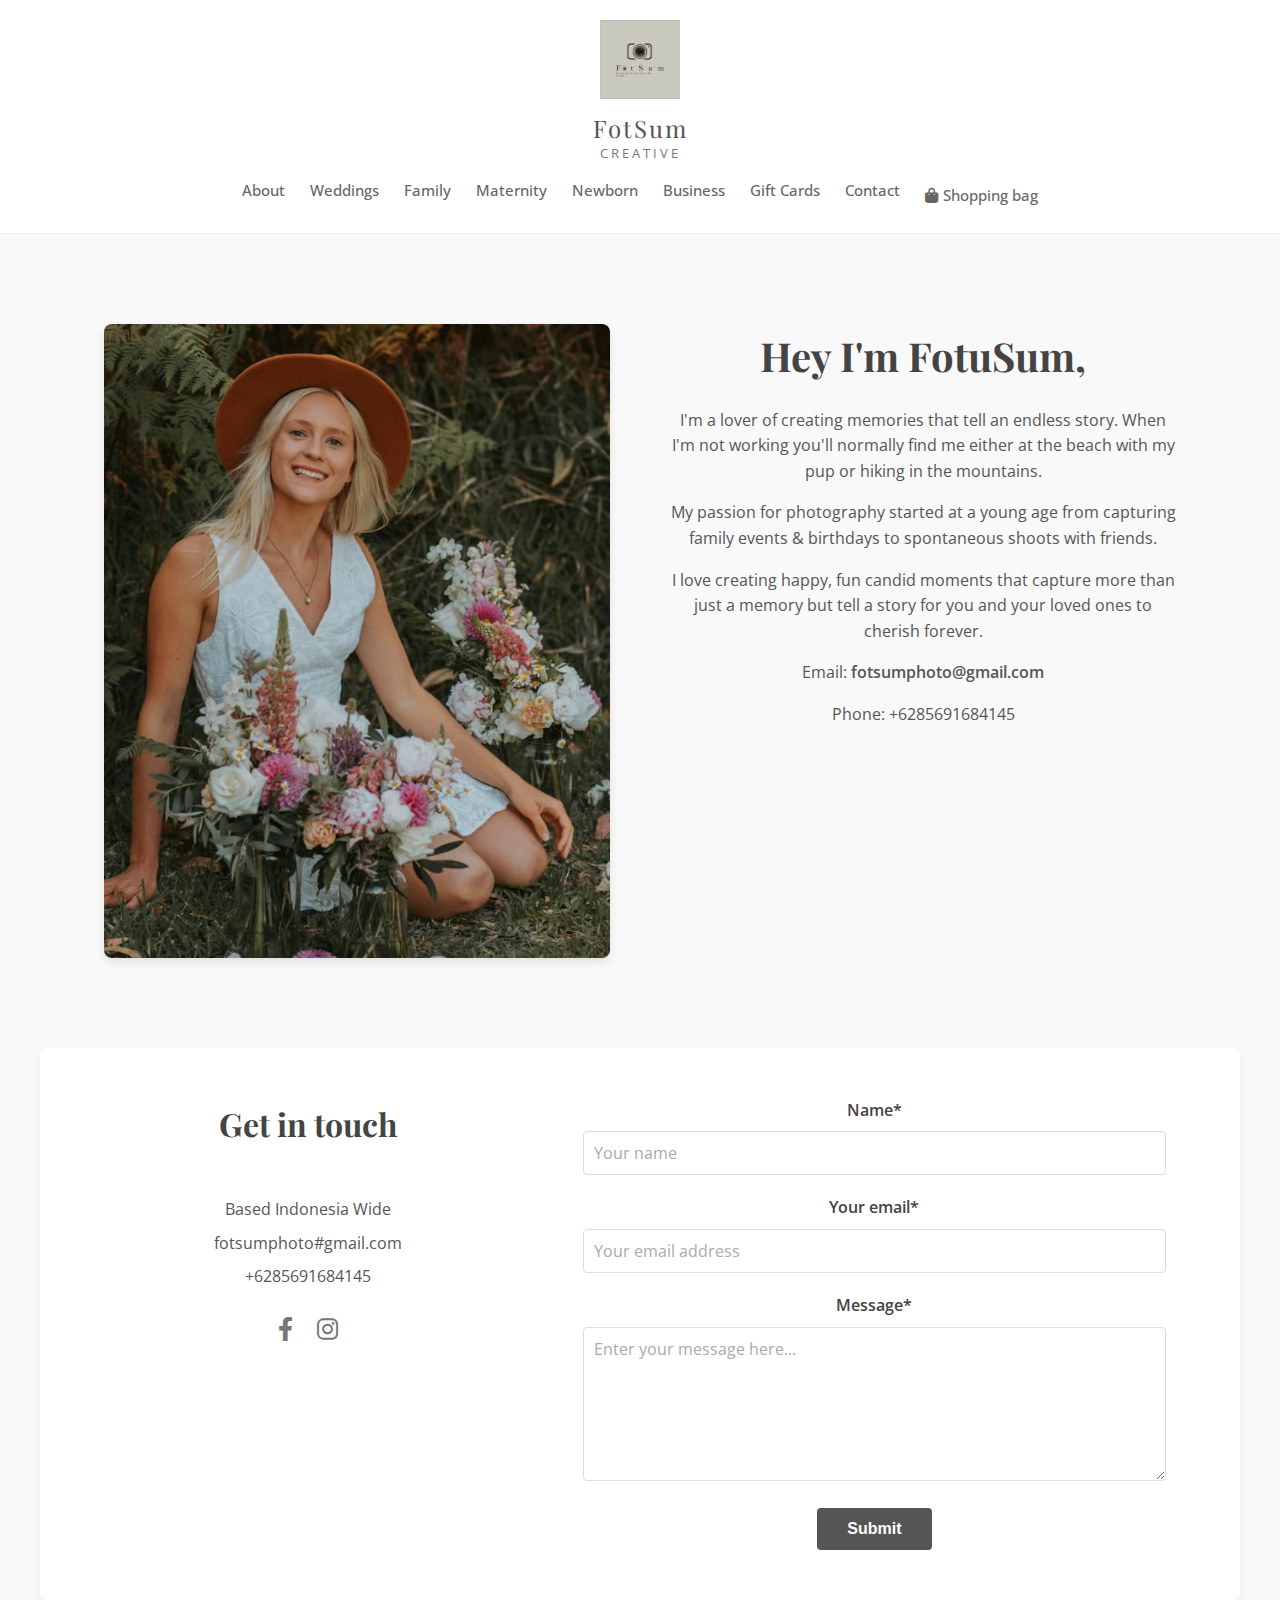
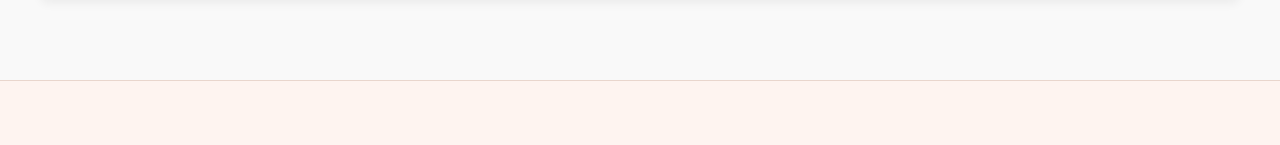
<file: Fotsum/About.html>
<!DOCTYPE html>
<html lang="en">
<head>
    <meta charset="UTF-8">
    <meta name="viewport" content="width=device-width, initial-scale=1.0">
    <title>FotSum Creative</title>
    <link rel="stylesheet" href="style.css">
    <link href="https://fonts.googleapis.com/css2?family=Playfair+Display:wght@400;700&family=Open+Sans:wght@400;600&display=swap" rel="stylesheet">
    <link rel="stylesheet" href="https://cdnjs.cloudflare.com/ajax/libs/font-awesome/6.0.0-beta3/css/all.min.css">
</head>
<body>
    <header class="main-header">
        <div class="logo">
            <img src="Logo Fotsum.png" alt="Fotsum Creative Logo"> <p>FotSum</p>
            <span>CREATIVE</span>
        </div>
        <nav class="main-nav">
            <ul>
                <li><a href="About.html">About</a></li>
                <li><a href="index.html">Weddings</a></li>
                <li><a href="Family.html">Family</a></li>
                <li><a href="Maternity.html">Maternity</a></li>
                <li><a href="Newborn.html">Newborn</a></li>
                <li><a href="Business.html">Business</a></li>
                <li><a href="GiftCards.html">Gift Cards</a></li>
                <li><a href="Contact.html">Contact</a></li>
                <li><a href="Contact.html" class="shopping-bag"><i class="fas fa-shopping-bag"></i> Shopping bag</a></li>
            </ul>
        </nav>
    </header>

    <main>
        <section class="hero-section">
            <div class="hero-image">
                <img src="photoabut.jpg" alt="FotSum with flowers"> </div>
            <div class="hero-content">
                <h1>Hey I'm FotuSum,</h1>
                <p>I'm a lover of creating memories that tell an endless story. When I'm not working you'll normally find me either at the beach with my pup or hiking in the mountains.</p>
                <p>My passion for photography started at a young age from capturing family events & birthdays to spontaneous shoots with friends.</p>
                <p>I love creating happy, fun candid moments that capture more than just a memory but tell a story for you and your loved ones to cherish forever.</p>
                <p>Email: <a href="fotsumphoto@gmail.com">fotsumphoto@gmail.com</a></p>
                <p>Phone: +6285691684145</p>
            </div>
        </section>

        <section class="contact-section">
            <div class="get-in-touch">
                <h2>Get in touch</h2>
                <p>Based Indonesia Wide</p>
                <p>fotsumphoto#gmail.com</p>
                <p>+6285691684145</p>
                <div class="social-icons">
                    <a href="#"><i class="fab fa-facebook-f"></i></a>
                    <a href="#"><i class="fab fa-instagram"></i></a>
                </div>
            </div>
            <div class="contact-form">
                <form action="#" method="POST">
                    <label for="name">Name*</label>
                    <input type="text" id="name" name="name" placeholder="Your name" required>

                    <label for="email">Your email*</label>
                    <input type="email" id="email" name="email" placeholder="Your email address" required>

                    <label for="message">Message*</label>
                    <textarea id="message" name="message" placeholder="Enter your message here..." rows="6" required></textarea>

                    <button type="submit">Submit</button>
                </form>
            </div>
        </section>
    </main>

    <footer>
        </footer>
</body>
</html>
</file>
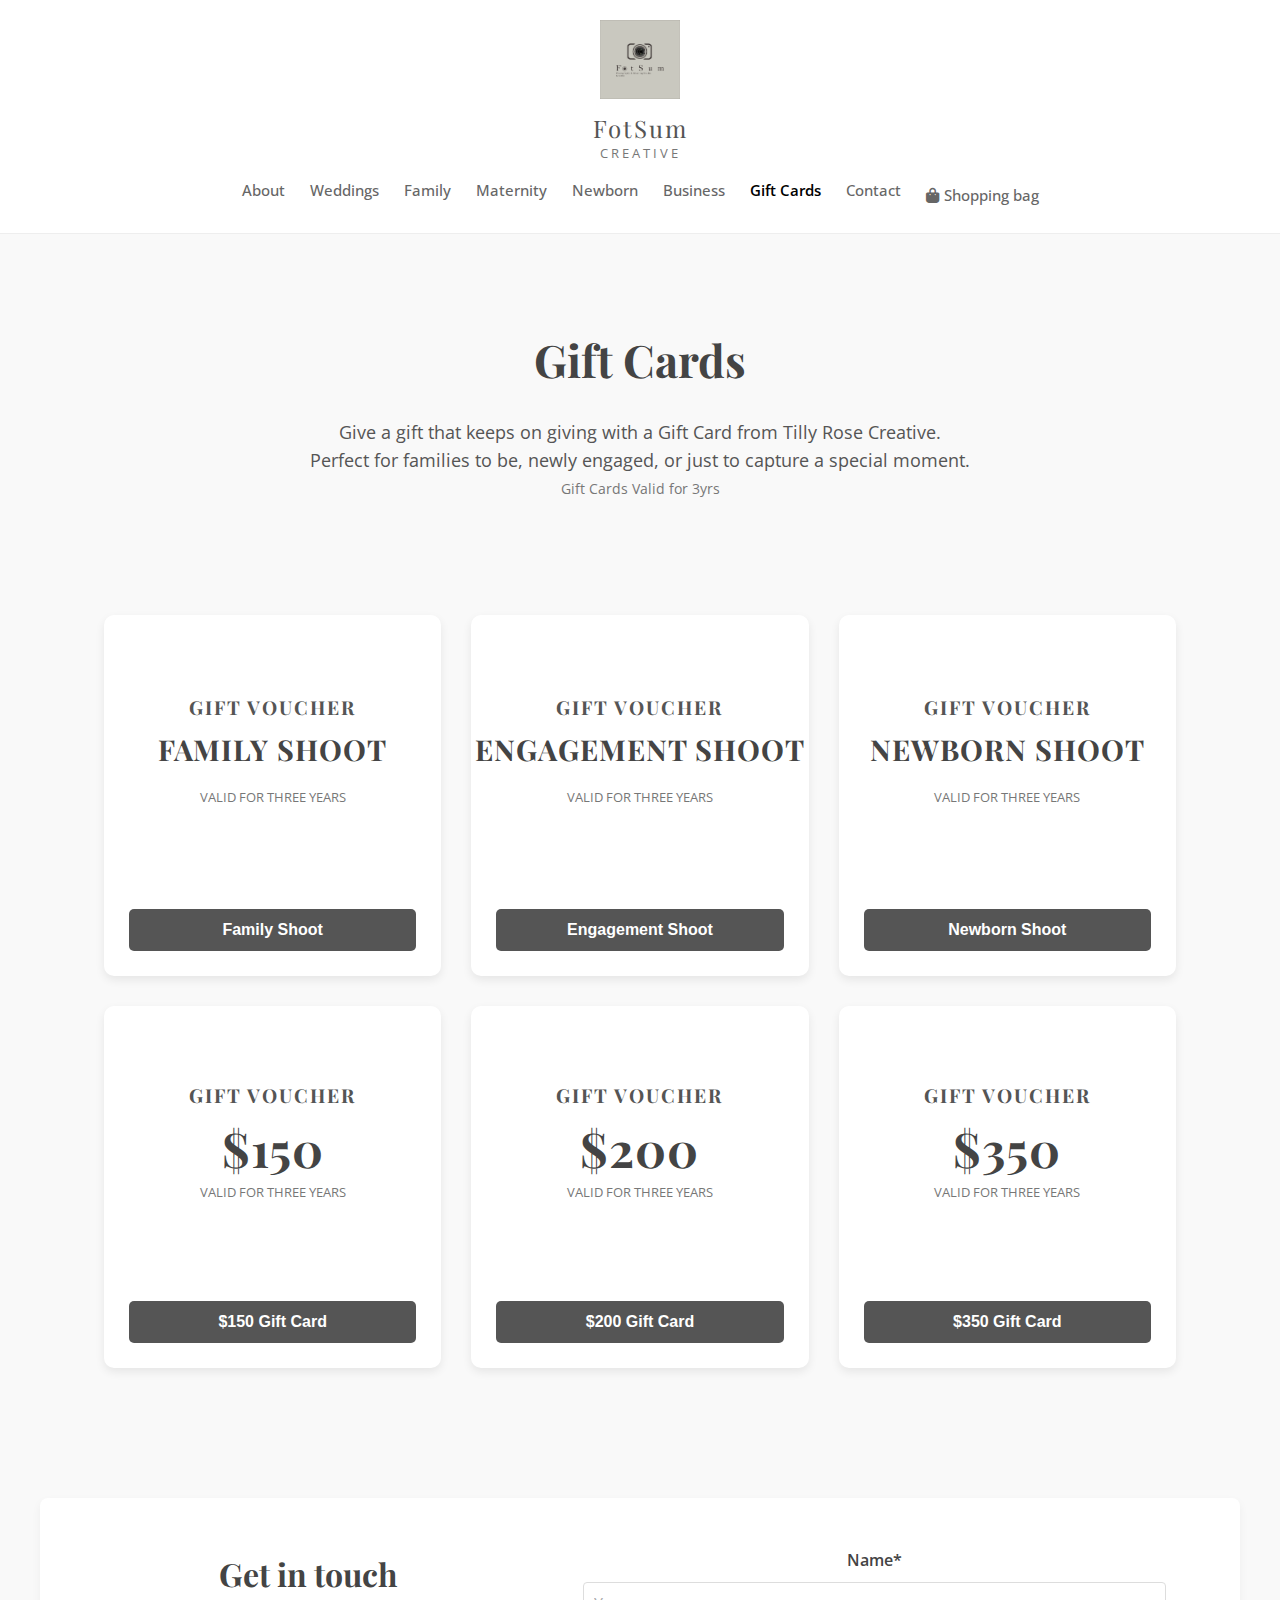
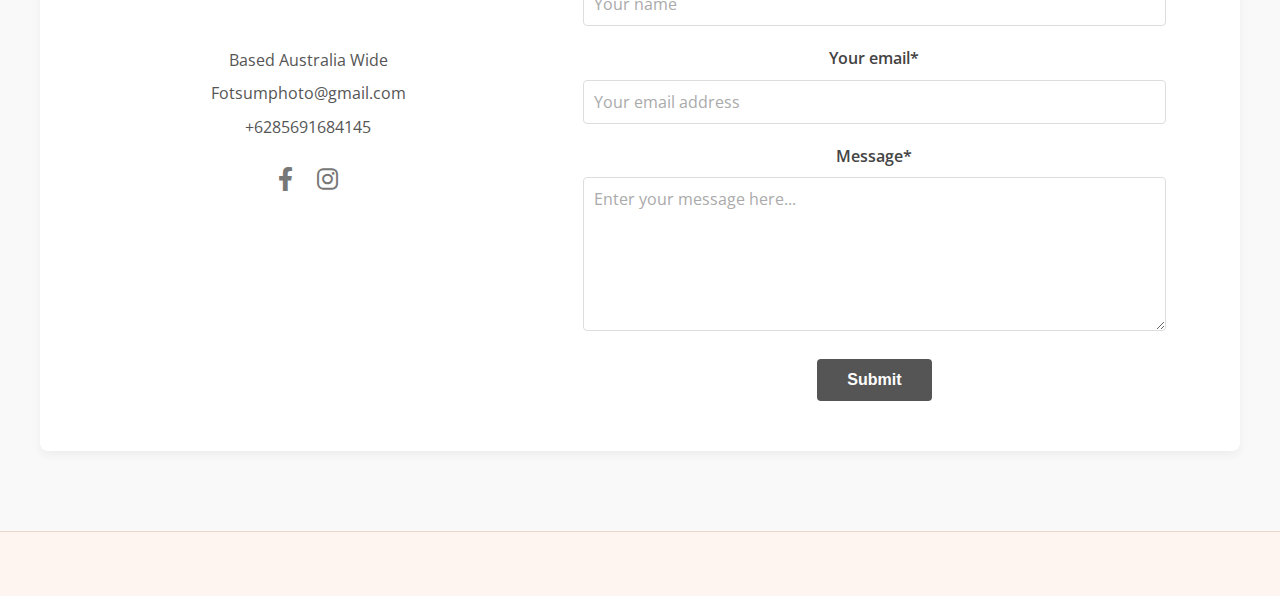
<file: Fotsum/GiftCards.html>
<!DOCTYPE html>
<html lang="en">
<head>
    <meta charset="UTF-8">
    <meta name="viewport" content="width=device-width, initial-scale=1.0">
    <title>Tilly Rose Creative - Gift Cards</title>
    <link rel="stylesheet" href="style.css">
    <link href="https://fonts.googleapis.com/css2?family=Playfair+Display:wght@400;700&family=Open+Sans:wght@400;600&display=swap" rel="stylesheet">
    <link rel="stylesheet" href="https://cdnjs.cloudflare.com/ajax/libs/font-awesome/6.0.0-beta3/css/all.min.css">
</head>
<body>
    <header class="main-header">
        <div class="logo">
            <img src="Logo Fotsum.png" alt="FotSum Creative Logo"> <p>FotSum</p>
            <span>CREATIVE</span>
        </div>
        <nav class="main-nav">
            <ul>
                <li><a href="About.html">About</a></li>
                <li><a href="index.html">Weddings</a></li>
                <li><a href="Family.html">Family</a></li>
                <li><a href="Maternity.html">Maternity</a></li>
                <li><a href="Newborn.html">Newborn</a></li>
                <li><a href="Busines_Satu.html">Business</a></li>
                <li><a href="GiftCards.html" class="active">Gift Cards</a></li> 
                <li><a href="Contact.html">Contact</a></li>
                <li><a href="Contact.html" class="shopping-bag"><i class="fas fa-shopping-bag"></i> Shopping bag</a></li>
            </ul>
        </nav>
    </header>

    <main>
        <section class="gift-cards-intro">
            <h1>Gift Cards</h1>
            <p>Give a gift that keeps on giving with a Gift Card from Tilly Rose Creative.<br>Perfect for families to be, newly engaged, or just to capture a special moment.</p>
            <p class="small-text">Gift Cards Valid for 3yrs</p>
        </section>

        <section class="gift-cards-grid">
            <div class="gift-card-item">
                <div class="voucher-image" style="background-image: url('https://i.imgur.com/gift-voucher-bg-1.png');"> <div class="voucher-overlay">
                        <h3>GIFT VOUCHER</h3>
                        <h4>FAMILY SHOOT</h4>
                        <p>VALID FOR THREE YEARS</p>
                    </div>
                </div>
                <button class="buy-button">Family Shoot</button>
            </div>

            <div class="gift-card-item">
                <div class="voucher-image" style="background-image: url('https://i.imgur.com/gift-voucher-bg-2.png');"> <div class="voucher-overlay">
                        <h3>GIFT VOUCHER</h3>
                        <h4>ENGAGEMENT SHOOT</h4>
                        <p>VALID FOR THREE YEARS</p>
                    </div>
                </div>
                <button class="buy-button">Engagement Shoot</button>
            </div>

            <div class="gift-card-item">
                <div class="voucher-image" style="background-image: url('https://i.imgur.com/gift-voucher-bg-3.png');"> <div class="voucher-overlay">
                        <h3>GIFT VOUCHER</h3>
                        <h4>NEWBORN SHOOT</h4>
                        <p>VALID FOR THREE YEARS</p>
                    </div>
                </div>
                <button class="buy-button">Newborn Shoot</button>
            </div>

            <div class="gift-card-item">
                <div class="voucher-image" style="background-image: url('https://i.imgur.com/gift-voucher-bg-4.png');"> <div class="voucher-overlay price-voucher">
                        <h3>GIFT VOUCHER</h3>
                        <h4>$150</h4>
                        <p>VALID FOR THREE YEARS</p>
                    </div>
                </div>
                <button class="buy-button">$150 Gift Card</button>
            </div>

            <div class="gift-card-item">
                <div class="voucher-image" style="background-image: url('https://i.imgur.com/gift-voucher-bg-5.png');"> <div class="voucher-overlay price-voucher">
                        <h3>GIFT VOUCHER</h3>
                        <h4>$200</h4>
                        <p>VALID FOR THREE YEARS</p>
                    </div>
                </div>
                <button class="buy-button">$200 Gift Card</button>
            </div>

            <div class="gift-card-item">
                <div class="voucher-image" style="background-image: url('https://i.imgur.com/gift-voucher-bg-6.png');"> <div class="voucher-overlay price-voucher">
                        <h3>GIFT VOUCHER</h3>
                        <h4>$350</h4>
                        <p>VALID FOR THREE YEARS</p>
                    </div>
                </div>
                <button class="buy-button">$350 Gift Card</button>
            </div>
        </section>

        <section class="contact-section">
            <div class="get-in-touch">
                <h2>Get in touch</h2>
                <p>Based Australia Wide</p>
                <p>Fotsumphoto@gmail.com</p>
                <p>+6285691684145</p>
                <div class="social-icons">
                    <a href="#"><i class="fab fa-facebook-f"></i></a>
                    <a href="#"><i class="fab fa-instagram"></i></a>
                </div>
            </div>
            <div class="contact-form">
                <form action="#" method="POST">
                    <label for="name">Name*</label>
                    <input type="text" id="name" name="name" placeholder="Your name" required>

                    <label for="email">Your email*</label>
                    <input type="email" id="email" name="email" placeholder="Your email address" required>

                    <label for="message">Message*</label>
                    <textarea id="message" name="message" placeholder="Enter your message here..." rows="6" required></textarea>

                    <button type="submit">Submit</button>
                </form>
            </div>
        </section>
    </main>

    <footer>
        </footer>
</body>
</html>
</file>
<file: Fotsum/style.css>
��/ *   R e s e t   * /  
 *   {  
     m a r g i n :   0 ;  
     p a d d i n g :   0 ;  
     b o x - s i z i n g :   b o r d e r - b o x ;  
 }  
  
 b o d y   {  
     f o n t - f a m i l y :   ' H e l v e t i c a   N e u e ' ,   A r i a l ,   s a n s - s e r i f ;  
     b a c k g r o u n d - c o l o r :   # f f f ;  
     c o l o r :   # 3 3 3 ;  
     t e x t - a l i g n :   c e n t e r ;  
     l i n e - h e i g h t :   1 . 6 ;  
 }  
  
 / *   H e a d e r   * /  
 h e a d e r   {  
     p a d d i n g :   4 0 p x   2 0 p x   2 0 p x ;  
 }  
  
 . l o g o   i m g   {  
     h e i g h t :   8 0 p x ;  
     m a r g i n - b o t t o m :   1 0 p x ;  
 }  
  
 n a v   u l   {  
     l i s t - s t y l e :   n o n e ;  
     d i s p l a y :   f l e x ;  
     f l e x - w r a p :   w r a p ;  
     j u s t i f y - c o n t e n t :   c e n t e r ;  
     g a p :   2 0 p x ;  
     m a r g i n :   2 0 p x   0 ;  
 }  
  
 n a v   u l   l i   a   {  
     t e x t - d e c o r a t i o n :   n o n e ;  
     c o l o r :   # 3 3 3 ;  
     f o n t - w e i g h t :   5 0 0 ;  
 }  
  
 n a v   u l   l i . b a g   a   {  
     f o n t - w e i g h t :   n o r m a l ;  
     d i s p l a y :   f l e x ;  
     a l i g n - i t e m s :   c e n t e r ;  
     g a p :   5 p x ;  
 }  
  
 . s p e c i a l - t e x t   {  
     f o n t - s i z e :   1 4 p x ;  
     c o l o r :   # 8 8 8 ;  
     m a r g i n - b o t t o m :   2 0 p x ;  
 }  
  
 / *   H e r o   S e c t i o n   * /  
 . h e r o   h 2   {  
     m a r g i n :   3 0 p x   0 ;  
     f o n t - s i z e :   2 0 p x ;  
     f o n t - w e i g h t :   5 0 0 ;  
 }  
  
 . g a l l e r y   {  
     d i s p l a y :   f l e x ;  
     j u s t i f y - c o n t e n t :   c e n t e r ;  
     g a p :   2 0 p x ;  
     p a d d i n g :   4 0 p x ;  
     f l e x - w r a p :   w r a p ;  
 }  
  
 . g a l l e r y   i m g   {  
     w i d t h :   3 0 % ;  
     b o r d e r - r a d i u s :   8 p x ;  
     o b j e c t - f i t :   c o v e r ;  
 }  
  
 / *   I n t r o   S e c t i o n   * /  
 . i n t r o - s e c t i o n   {  
     d i s p l a y :   f l e x ;  
     f l e x - w r a p :   w r a p ;  
     p a d d i n g :   4 0 p x ;  
     g a p :   4 0 p x ;  
     j u s t i f y - c o n t e n t :   c e n t e r ;  
     a l i g n - i t e m s :   c e n t e r ;  
 }  
  
 . i n t r o - t e x t ,  
 . i n t r o - v i d e o   {  
     f l e x :   1   1   4 0 0 p x ;  
     t e x t - a l i g n :   l e f t ;  
     m a x - w i d t h :   6 0 0 p x ;  
 }  
  
 / *   C T A   S e c t i o n   * /  
 . c t a   {  
     t e x t - a l i g n :   c e n t e r ;  
     p a d d i n g :   4 0 p x   2 0 p x ;  
     b a c k g r o u n d - c o l o r :   # f 9 f 9 f 9 ;  
 }  
  
 . c t a - b u t t o n s   b u t t o n   {  
     m a r g i n :   1 0 p x ;  
     p a d d i n g :   1 2 p x   2 4 p x ;  
     b o r d e r :   1 p x   s o l i d   # 1 1 1 ;  
     b a c k g r o u n d :   w h i t e ;  
     c u r s o r :   p o i n t e r ;  
     b o r d e r - r a d i u s :   4 p x ;  
     f o n t - w e i g h t :   b o l d ;  
     t r a n s i t i o n :   b a c k g r o u n d   0 . 3 s   e a s e ;  
 }  
  
 . c t a - b u t t o n s   b u t t o n : h o v e r   {  
     b a c k g r o u n d - c o l o r :   # 1 1 1 ;  
     c o l o r :   # f f f ;  
 }  
  
 / *   F o o t e r   * /  
 f o o t e r   {  
     d i s p l a y :   f l e x ;  
     j u s t i f y - c o n t e n t :   s p a c e - b e t w e e n ;  
     p a d d i n g :   4 0 p x ;  
     b a c k g r o u n d :   # f 8 f 8 f 8 ;  
     f l e x - w r a p :   w r a p ;  
     t e x t - a l i g n :   l e f t ;  
 }  
  
 . f o o t e r - l e f t   {  
     m a x - w i d t h :   3 0 0 p x ;  
 }  
  
 . f o o t e r - l e f t   a   {  
     d i s p l a y :   b l o c k ;  
     m a r g i n :   5 p x   0 ;  
     t e x t - d e c o r a t i o n :   n o n e ;  
     c o l o r :   # 1 1 1 ;  
 }  
  
 . f o o t e r - l e f t   . l o g o   {  
     w i d t h :   1 2 0 p x ;  
     m a r g i n - b o t t o m :   1 0 p x ;  
 }  
  
 . s o c i a l s   a   i m g   {  
     w i d t h :   2 4 p x ;  
     m a r g i n - r i g h t :   1 0 p x ;  
 }  
  
 . f o o t e r - r i g h t   f o r m   {  
     d i s p l a y :   f l e x ;  
     f l e x - d i r e c t i o n :   c o l u m n ;  
     g a p :   1 0 p x ;  
     m a x - w i d t h :   3 0 0 p x ;  
 }  
  
 . f o o t e r - r i g h t   i n p u t   {  
     p a d d i n g :   1 0 p x ;  
     b o r d e r :   1 p x   s o l i d   # c c c ;  
 }  
  
 . f o o t e r - r i g h t   b u t t o n   {  
     p a d d i n g :   1 0 p x ;  
     b o r d e r :   1 p x   s o l i d   # 1 1 1 ;  
     b a c k g r o u n d :   w h i t e ;  
     c u r s o r :   p o i n t e r ;  
     f o n t - w e i g h t :   b o l d ;  
     t r a n s i t i o n :   b a c k g r o u n d   0 . 3 s   e a s e ;  
 }  
  
 . f o o t e r - r i g h t   b u t t o n : h o v e r   {  
     b a c k g r o u n d - c o l o r :   # 1 1 1 ;  
     c o l o r :   # f f f ;  
 }  
  
 / *   R e s p o n s i v e   * /  
 @ m e d i a   ( m a x - w i d t h :   7 6 8 p x )   {  
     . i n t r o - s e c t i o n   {  
         f l e x - d i r e c t i o n :   c o l u m n ;  
     }  
  
     . g a l l e r y   i m g   {  
         w i d t h :   9 0 % ;  
     }  
  
     f o o t e r   {  
         f l e x - d i r e c t i o n :   c o l u m n ;  
         g a p :   3 0 p x ;  
     }  
  
     . f o o t e r - l e f t ,   . f o o t e r - r i g h t   {  
         w i d t h :   1 0 0 % ;  
         t e x t - a l i g n :   c e n t e r ;  
     }  
 }  
  
 . t e s t i m o n i a l - c a r o u s e l   {  
     p a d d i n g :   6 0 p x   2 0 p x ;  
     b a c k g r o u n d - c o l o r :   # f f f ;  
     t e x t - a l i g n :   c e n t e r ;  
     p o s i t i o n :   r e l a t i v e ;  
 }  
  
 . t e s t i m o n i a l - c o n t a i n e r   {  
     d i s p l a y :   f l e x ;  
     a l i g n - i t e m s :   c e n t e r ;  
     j u s t i f y - c o n t e n t :   c e n t e r ;  
     m a x - w i d t h :   1 0 0 0 p x ;  
     m a r g i n :   a u t o ;  
     p o s i t i o n :   r e l a t i v e ;  
 }  
  
 . t e s t i m o n i a l - s l i d e   {  
     d i s p l a y :   n o n e ;  
     f l e x - d i r e c t i o n :   c o l u m n ;  
     a l i g n - i t e m s :   c e n t e r ;  
     t e x t - a l i g n :   c e n t e r ;  
     p a d d i n g :   0   4 0 p x ;  
     t r a n s i t i o n :   o p a c i t y   0 . 5 s   e a s e - i n - o u t ;  
 }  
  
 . t e s t i m o n i a l - s l i d e . a c t i v e   {  
     d i s p l a y :   f l e x ;  
 }  
  
 . t e s t i m o n i a l - p h o t o   {  
     w i d t h :   1 8 0 p x ;  
     h e i g h t :   1 8 0 p x ;  
     b o r d e r - r a d i u s :   5 0 % ;  
     o b j e c t - f i t :   c o v e r ;  
     m a r g i n - b o t t o m :   2 0 p x ;  
 }  
  
 b l o c k q u o t e   {  
     f o n t - s t y l e :   i t a l i c ;  
     m a x - w i d t h :   6 0 0 p x ;  
     m a r g i n :   0   a u t o ;  
 }  
  
 b l o c k q u o t e   f o o t e r   {  
     f o n t - w e i g h t :   b o l d ;  
     m a r g i n - t o p :   1 0 p x ;  
 }  
  
 b u t t o n . p r e v ,   b u t t o n . n e x t   {  
     b a c k g r o u n d :   n o n e ;  
     b o r d e r :   n o n e ;  
     f o n t - s i z e :   2 r e m ;  
     c u r s o r :   p o i n t e r ;  
     p o s i t i o n :   a b s o l u t e ;  
     t o p :   5 0 % ;  
     t r a n s f o r m :   t r a n s l a t e Y ( - 5 0 % ) ;  
     c o l o r :   # 8 8 8 ;  
 }  
  
 b u t t o n . p r e v   {  
     l e f t :   0 ;  
 }  
  
 b u t t o n . n e x t   {  
     r i g h t :   0 ;  
 }  
  
 / *   R e s e t   * /  
 *   {  
     m a r g i n :   0 ;  
     p a d d i n g :   0 ;  
     b o x - s i z i n g :   b o r d e r - b o x ;  
 }  
  
 b o d y   {  
     f o n t - f a m i l y :   ' S e g o e   U I ' ,   s a n s - s e r i f ;  
     b a c k g r o u n d - c o l o r :   # f f f a f 7 ;  
     c o l o r :   # 3 3 3 ;  
     l i n e - h e i g h t :   1 . 6 ;  
 }  
  
 h e a d e r   {  
     d i s p l a y :   f l e x ;  
     f l e x - d i r e c t i o n :   c o l u m n ;  
     a l i g n - i t e m s :   c e n t e r ;  
     p a d d i n g :   2 r e m ;  
     b a c k g r o u n d - c o l o r :   # f e f 4 f 0 ;  
     b o r d e r - b o t t o m :   1 p x   s o l i d   # e 9 d 6 c d ;  
 }  
  
 . l o g o   i m g   {  
     h e i g h t :   6 0 p x ;  
     m a r g i n - b o t t o m :   1 r e m ;  
 }  
  
 n a v   u l   {  
     l i s t - s t y l e :   n o n e ;  
     d i s p l a y :   f l e x ;  
     f l e x - w r a p :   w r a p ;  
     j u s t i f y - c o n t e n t :   c e n t e r ;  
     g a p :   1 . 2 r e m ;  
 }  
  
 n a v   a   {  
     t e x t - d e c o r a t i o n :   n o n e ;  
     c o l o r :   # a 8 5 a 4 a ;  
     f o n t - w e i g h t :   5 0 0 ;  
     t r a n s i t i o n :   c o l o r   0 . 3 s ;  
 }  
  
 n a v   a : h o v e r   {  
     c o l o r :   # d 4 7 b 6 6 ;  
 }  
  
 . s p e c i a l - t e x t   {  
     m a r g i n - t o p :   0 . 5 r e m ;  
     c o l o r :   # d 4 7 b 6 6 ;  
     f o n t - w e i g h t :   b o l d ;  
     f o n t - s i z e :   1 . 1 r e m ;  
 }  
  
 / *   M a i n   C o n t a i n e r   * /  
 . c o n t a i n e r   {  
     m a x - w i d t h :   9 0 0 p x ;  
     m a r g i n :   2 r e m   a u t o ;  
     p a d d i n g :   0   1 r e m ;  
 }  
  
 / *   F o r m   S t y l e s   * /  
 . f o r m   {  
     b a c k g r o u n d :   # f f f f f f ;  
     p a d d i n g :   2 r e m ;  
     b o r d e r - r a d i u s :   1 r e m ;  
     b o x - s h a d o w :   0   0   1 5 p x   r g b a ( 0 ,   0 ,   0 ,   0 . 0 5 ) ;  
     m a r g i n - b o t t o m :   3 r e m ;  
 }  
  
 . f o r m   h 1   {  
     f o n t - s i z e :   1 . 8 r e m ;  
     m a r g i n - b o t t o m :   1 . 5 r e m ;  
     c o l o r :   # a 8 5 a 4 a ;  
 }  
  
 . f o r m   d i v   {  
     m a r g i n - b o t t o m :   1 . 2 r e m ;  
 }  
  
 . f o r m   l a b e l   {  
     d i s p l a y :   b l o c k ;  
     f o n t - w e i g h t :   6 0 0 ;  
     m a r g i n - b o t t o m :   0 . 5 r e m ;  
 }  
  
 . f o r m   i n p u t ,  
 . f o r m   t e x t a r e a   {  
     w i d t h :   1 0 0 % ;  
     p a d d i n g :   0 . 8 r e m ;  
     b o r d e r :   1 p x   s o l i d   # d d d ;  
     b o r d e r - r a d i u s :   8 p x ;  
     f o n t - s i z e :   1 r e m ;  
 }  
  
 . c h e c k b o x - g r o u p   l a b e l   {  
     d i s p l a y :   f l e x ;  
     a l i g n - i t e m s :   c e n t e r ;  
     g a p :   0 . 5 r e m ;  
     m a r g i n - t o p :   0 . 5 r e m ;  
     f o n t - w e i g h t :   n o r m a l ;  
 }  
  
 b u t t o n [ t y p e = " s u b m i t " ]   {  
     b a c k g r o u n d - c o l o r :   # a 8 5 a 4 a ;  
     c o l o r :   w h i t e ;  
     p a d d i n g :   0 . 8 r e m   1 . 5 r e m ;  
     b o r d e r :   n o n e ;  
     b o r d e r - r a d i u s :   9 9 9 p x ;  
     c u r s o r :   p o i n t e r ;  
     f o n t - w e i g h t :   b o l d ;  
     f o n t - s i z e :   1 r e m ;  
     t r a n s i t i o n :   b a c k g r o u n d - c o l o r   0 . 3 s ;  
 }  
  
 b u t t o n [ t y p e = " s u b m i t " ] : h o v e r   {  
     b a c k g r o u n d - c o l o r :   # d 4 7 b 6 6 ;  
 }  
  
 / *   T e s t i m o n i a l   S e c t i o n   * /  
 . t e s t i m o n i a l - s e c t i o n   {  
     b a c k g r o u n d - c o l o r :   # f f f 0 e 7 ;  
     p a d d i n g :   2 r e m ;  
     b o r d e r - r a d i u s :   1 r e m ;  
 }  
  
 . t e s t i m o n i a l - s e c t i o n   h 2   {  
     c o l o r :   # a 8 5 a 4 a ;  
     m a r g i n - b o t t o m :   1 r e m ;  
     f o n t - s i z e :   1 . 5 r e m ;  
     t e x t - a l i g n :   c e n t e r ;  
 }  
  
 . t e s t i m o n i a l - b o x   {  
     d i s p l a y :   f l e x ;  
     a l i g n - i t e m s :   c e n t e r ;  
     g a p :   1 r e m ;  
     f l e x - w r a p :   w r a p ;  
 }  
  
 . t e s t i m o n i a l - b o x   i m g   {  
     m a x - w i d t h :   2 0 0 p x ;  
     b o r d e r - r a d i u s :   1 2 p x ;  
     o b j e c t - f i t :   c o v e r ;  
 }  
  
 . t e s t i m o n i a l - m e s s a g e   {  
     f l e x :   1 ;  
     f o n t - s t y l e :   i t a l i c ;  
     f o n t - s i z e :   1 . 1 r e m ;  
     c o l o r :   # 5 5 5 ;  
 }  
  
 / *   F o o t e r   * /  
 f o o t e r   {  
     d i s p l a y :   f l e x ;  
     f l e x - w r a p :   w r a p ;  
     j u s t i f y - c o n t e n t :   s p a c e - b e t w e e n ;  
     b a c k g r o u n d - c o l o r :   # f e f 4 f 0 ;  
     p a d d i n g :   2 r e m ;  
     b o r d e r - t o p :   1 p x   s o l i d   # e 9 d 6 c d ;  
     g a p :   2 r e m ;  
 }  
  
 . f o o t e r - l e f t ,  
 . f o o t e r - r i g h t   {  
     f l e x :   1 ;  
     m i n - w i d t h :   2 5 0 p x ;  
 }  
  
 . f o o t e r - l e f t   . l o g o   {  
     h e i g h t :   5 0 p x ;  
     m a r g i n - b o t t o m :   1 r e m ;  
 }  
  
 . f o o t e r - l e f t   a   {  
     d i s p l a y :   b l o c k ;  
     c o l o r :   # 9 b 7 3 6 b ;  
     t e x t - d e c o r a t i o n :   n o n e ;  
     m a r g i n :   0 . 5 r e m   0 ;  
     f o n t - w e i g h t :   5 0 0 ;  
 }  
  
 . f o o t e r - l e f t   a : h o v e r   {  
     c o l o r :   # 7 7 5 d 5 8 ;  
 }  
  
 . s o c i a l s   a   i m g   {  
     h e i g h t :   2 4 p x ;  
     m a r g i n - r i g h t :   0 . 5 r e m ;  
 }  
  
 . f o o t e r - r i g h t   p   {  
     m a r g i n - b o t t o m :   1 r e m ;  
 }  
  
 . f o o t e r - r i g h t   i n p u t   {  
     w i d t h :   1 0 0 % ;  
     p a d d i n g :   0 . 8 r e m ;  
     m a r g i n - t o p :   0 . 5 r e m ;  
     m a r g i n - b o t t o m :   0 . 8 r e m ;  
     b o r d e r :   1 p x   s o l i d   # d d d ;  
     b o r d e r - r a d i u s :   8 p x ;  
 }  
  
 . f o o t e r - r i g h t   b u t t o n   {  
     b a c k g r o u n d - c o l o r :   # 7 7 6 c 6 a ;  
     c o l o r :   w h i t e ;  
     p a d d i n g :   0 . 6 r e m   1 . 2 r e m ;  
     b o r d e r :   n o n e ;  
     b o r d e r - r a d i u s :   9 9 9 p x ;  
     c u r s o r :   p o i n t e r ;  
     f o n t - w e i g h t :   b o l d ;  
     t r a n s i t i o n :   b a c k g r o u n d - c o l o r   0 . 3 s ;  
 }  
  
 . f o o t e r - r i g h t   b u t t o n : h o v e r   {  
     b a c k g r o u n d - c o l o r :   # 7 c 7 2 6 f ;  
 }  
  
 / *   R e s p o n s i v e   * /  
 @ m e d i a   ( m a x - w i d t h :   7 6 8 p x )   {  
     n a v   u l   {  
         f l e x - d i r e c t i o n :   c o l u m n ;  
         a l i g n - i t e m s :   c e n t e r ;  
     }  
  
     . t e s t i m o n i a l - b o x   {  
         f l e x - d i r e c t i o n :   c o l u m n ;  
         a l i g n - i t e m s :   c e n t e r ;  
     }  
  
     f o o t e r   {  
         f l e x - d i r e c t i o n :   c o l u m n ;  
         a l i g n - i t e m s :   c e n t e r ;  
     }  
 }  
  
 / *   B a s i c   R e s e t   &   B o d y   S t y l e s   * /  
 b o d y   {  
         m a r g i n :   0 ;  
         f o n t - f a m i l y :   ' O p e n   S a n s ' ,   s a n s - s e r i f ;  
         c o l o r :   # 3 3 3 ;  
         l i n e - h e i g h t :   1 . 6 ;  
         b a c k g r o u n d - c o l o r :   # f 9 f 9 f 9 ;   / *   A   l i g h t   b a c k g r o u n d   c o l o r   * /  
 }  
  
 / *   T y p o g r a p h y   * /  
 h 1 ,   h 2   {  
         f o n t - f a m i l y :   ' P l a y f a i r   D i s p l a y ' ,   s e r i f ;  
         c o l o r :   # 4 4 4 ;  
 }  
  
 h 1   {  
         f o n t - s i z e :   2 . 5 e m ;  
         m a r g i n - b o t t o m :   0 . 5 e m ;  
 }  
  
 h 2   {  
         f o n t - s i z e :   2 e m ;  
         m a r g i n - b o t t o m :   1 e m ;  
 }  
  
 a   {  
         c o l o r :   # 6 6 6 ;  
         t e x t - d e c o r a t i o n :   n o n e ;  
 }  
  
 a : h o v e r   {  
         t e x t - d e c o r a t i o n :   u n d e r l i n e ;  
 }  
  
 / *   H e a d e r   * /  
 . m a i n - h e a d e r   {  
         d i s p l a y :   f l e x ;  
         f l e x - d i r e c t i o n :   c o l u m n ;  
         a l i g n - i t e m s :   c e n t e r ;  
         p a d d i n g :   2 0 p x   0 ;  
         b o r d e r - b o t t o m :   1 p x   s o l i d   # e e e ;  
         b a c k g r o u n d - c o l o r :   # f f f ;  
 }  
  
 . l o g o   {  
         t e x t - a l i g n :   c e n t e r ;  
         m a r g i n - b o t t o m :   1 5 p x ;  
 }  
  
 . l o g o   i m g   {  
         m a x - w i d t h :   8 0 p x ;   / *   A d j u s t   a s   n e e d e d   * /  
         h e i g h t :   a u t o ;  
         d i s p l a y :   b l o c k ;  
         m a r g i n :   0   a u t o   1 0 p x ;  
 }  
  
 . l o g o   p   {  
         f o n t - f a m i l y :   ' P l a y f a i r   D i s p l a y ' ,   s e r i f ;  
         f o n t - s i z e :   1 . 5 e m ;  
         m a r g i n :   0 ;  
         l e t t e r - s p a c i n g :   2 p x ;  
         c o l o r :   # 5 5 5 ;  
 }  
  
 . l o g o   s p a n   {  
         f o n t - f a m i l y :   ' O p e n   S a n s ' ,   s a n s - s e r i f ;  
         f o n t - s i z e :   0 . 8 e m ;  
         l e t t e r - s p a c i n g :   3 p x ;  
         c o l o r :   # 7 7 7 ;  
         d i s p l a y :   b l o c k ;  
         m a r g i n - t o p :   - 5 p x ;  
 }  
  
 . m a i n - n a v   u l   {  
         l i s t - s t y l e :   n o n e ;  
         p a d d i n g :   0 ;  
         m a r g i n :   0 ;  
         d i s p l a y :   f l e x ;  
         f l e x - w r a p :   w r a p ;   / *   A l l o w   i t e m s   t o   w r a p   o n   s m a l l e r   s c r e e n s   * /  
         j u s t i f y - c o n t e n t :   c e n t e r ;  
         g a p :   2 5 p x ;   / *   S p a c i n g   b e t w e e n   n a v   i t e m s   * /  
 }  
  
 . m a i n - n a v   u l   l i   a   {  
         f o n t - f a m i l y :   ' O p e n   S a n s ' ,   s a n s - s e r i f ;  
         f o n t - s i z e :   0 . 9 5 e m ;  
         c o l o r :   # 6 6 6 ;  
         p a d d i n g :   5 p x   0 ;  
         t r a n s i t i o n :   c o l o r   0 . 3 s   e a s e ;  
 }  
  
 . m a i n - n a v   u l   l i   a : h o v e r   {  
         c o l o r :   # 0 0 0 ;  
 }  
  
 . s h o p p i n g - b a g   {  
         d i s p l a y :   f l e x ;  
         a l i g n - i t e m s :   c e n t e r ;  
 }  
  
 . s h o p p i n g - b a g   i   {  
         m a r g i n - r i g h t :   5 p x ;  
 }  
  
 / *   H e r o   S e c t i o n   * /  
 . h e r o - s e c t i o n   {  
         d i s p l a y :   f l e x ;  
         j u s t i f y - c o n t e n t :   c e n t e r ;  
         a l i g n - i t e m s :   f l e x - s t a r t ;  
         p a d d i n g :   5 0 p x   5 % ;  
         g a p :   4 0 p x ;  
         m a x - w i d t h :   1 2 0 0 p x ;   / *   L i m i t   c o n t e n t   w i d t h   * /  
         m a r g i n :   4 0 p x   a u t o ;  
 }  
  
 . h e r o - i m a g e   {  
         f l e x :   1 ;  
         m a x - w i d t h :   5 0 % ;  
 }  
  
 . h e r o - i m a g e   i m g   {  
         m a x - w i d t h :   1 0 0 % ;  
         h e i g h t :   a u t o ;  
         d i s p l a y :   b l o c k ;  
         b o r d e r - r a d i u s :   8 p x ;   / *   S l i g h t l y   r o u n d e d   c o r n e r s   * /  
         b o x - s h a d o w :   0   4 p x   1 0 p x   r g b a ( 0 , 0 , 0 , 0 . 1 ) ;  
 }  
  
 . h e r o - c o n t e n t   {  
         f l e x :   1 ;  
         m a x - w i d t h :   5 0 % ;  
         p a d d i n g - l e f t :   2 0 p x ;  
 }  
  
 . h e r o - c o n t e n t   p   {  
         m a r g i n - b o t t o m :   1 e m ;  
         c o l o r :   # 5 5 5 ;  
 }  
  
 . h e r o - c o n t e n t   a   {  
         c o l o r :   # 5 5 5 ;  
         f o n t - w e i g h t :   6 0 0 ;  
 }  
  
 / *   C o n t a c t   S e c t i o n   * /  
 . c o n t a c t - s e c t i o n   {  
         d i s p l a y :   f l e x ;  
         j u s t i f y - c o n t e n t :   c e n t e r ;  
         p a d d i n g :   5 0 p x   5 % ;  
         g a p :   4 0 p x ;  
         m a x - w i d t h :   1 2 0 0 p x ;  
         m a r g i n :   4 0 p x   a u t o   8 0 p x ;  
         b a c k g r o u n d - c o l o r :   # f f f ;  
         b o r d e r - r a d i u s :   8 p x ;  
         b o x - s h a d o w :   0   4 p x   1 0 p x   r g b a ( 0 , 0 , 0 , 0 . 0 5 ) ;  
 }  
  
 . g e t - i n - t o u c h   {  
         f l e x :   1 ;  
         m a x - w i d t h :   4 0 % ;  
         p a d d i n g - r i g h t :   2 0 p x ;  
 }  
  
 . g e t - i n - t o u c h   h 2   {  
         m a r g i n - t o p :   0 ;  
 }  
  
 . g e t - i n - t o u c h   p   {  
         m a r g i n - b o t t o m :   0 . 5 e m ;  
         c o l o r :   # 5 5 5 ;  
 }  
  
 . s o c i a l - i c o n s   {  
         m a r g i n - t o p :   2 0 p x ;  
 }  
  
 . s o c i a l - i c o n s   a   {  
         f o n t - s i z e :   1 . 5 e m ;  
         m a r g i n - r i g h t :   1 5 p x ;  
         c o l o r :   # 7 7 7 ;  
         t r a n s i t i o n :   c o l o r   0 . 3 s   e a s e ;  
 }  
  
 . s o c i a l - i c o n s   a : h o v e r   {  
         c o l o r :   # 0 0 0 ;  
 }  
  
 . c o n t a c t - f o r m   {  
         f l e x :   1 ;  
         m a x - w i d t h :   6 0 % ;  
 }  
  
 . c o n t a c t - f o r m   l a b e l   {  
         d i s p l a y :   b l o c k ;  
         m a r g i n - b o t t o m :   8 p x ;  
         f o n t - w e i g h t :   6 0 0 ;  
         c o l o r :   # 4 4 4 ;  
 }  
  
 . c o n t a c t - f o r m   i n p u t [ t y p e = " t e x t " ] ,  
 . c o n t a c t - f o r m   i n p u t [ t y p e = " e m a i l " ] ,  
 . c o n t a c t - f o r m   t e x t a r e a   {  
         w i d t h :   c a l c ( 1 0 0 %   -   2 0 p x ) ;   / *   A c c o u n t   f o r   p a d d i n g   * /  
         p a d d i n g :   1 0 p x ;  
         m a r g i n - b o t t o m :   2 0 p x ;  
         b o r d e r :   1 p x   s o l i d   # d d d ;  
         b o r d e r - r a d i u s :   4 p x ;  
         f o n t - f a m i l y :   ' O p e n   S a n s ' ,   s a n s - s e r i f ;  
         f o n t - s i z e :   1 e m ;  
 }  
  
 . c o n t a c t - f o r m   i n p u t : : p l a c e h o l d e r ,  
 . c o n t a c t - f o r m   t e x t a r e a : : p l a c e h o l d e r   {  
         c o l o r :   # a a a ;  
 }  
  
 . c o n t a c t - f o r m   t e x t a r e a   {  
         r e s i z e :   v e r t i c a l ;  
 }  
  
 . c o n t a c t - f o r m   b u t t o n   {  
         b a c k g r o u n d - c o l o r :   # 5 5 5 ;  
         c o l o r :   # f f f ;  
         p a d d i n g :   1 2 p x   3 0 p x ;  
         b o r d e r :   n o n e ;  
         b o r d e r - r a d i u s :   4 p x ;  
         c u r s o r :   p o i n t e r ;  
         f o n t - s i z e :   1 e m ;  
         f o n t - w e i g h t :   6 0 0 ;  
         t r a n s i t i o n :   b a c k g r o u n d - c o l o r   0 . 3 s   e a s e ;  
 }  
  
 . c o n t a c t - f o r m   b u t t o n : h o v e r   {  
         b a c k g r o u n d - c o l o r :   # 0 0 0 ;  
 }  
  
 / *   R e s p o n s i v e   D e s i g n   * /  
 @ m e d i a   ( m a x - w i d t h :   9 9 2 p x )   {  
         . h e r o - s e c t i o n ,   . c o n t a c t - s e c t i o n   {  
                 f l e x - d i r e c t i o n :   c o l u m n ;  
                 a l i g n - i t e m s :   c e n t e r ;  
                 t e x t - a l i g n :   c e n t e r ;  
         }  
  
         . h e r o - i m a g e ,   . h e r o - c o n t e n t ,   . g e t - i n - t o u c h ,   . c o n t a c t - f o r m   {  
                 m a x - w i d t h :   9 0 % ;   / *   A d j u s t   f o r   s m a l l e r   s c r e e n s   * /  
                 p a d d i n g :   0 ;  
         }  
  
         . h e r o - c o n t e n t   {  
                 m a r g i n - t o p :   3 0 p x ;  
         }  
  
         . g e t - i n - t o u c h   {  
                 m a r g i n - b o t t o m :   3 0 p x ;  
         }  
  
         . m a i n - n a v   u l   {  
                 f l e x - d i r e c t i o n :   c o l u m n ;  
                 g a p :   1 5 p x ;  
         }  
 }  
  
 @ m e d i a   ( m a x - w i d t h :   6 0 0 p x )   {  
         . m a i n - h e a d e r   {  
                 p a d d i n g :   1 5 p x   0 ;  
         }  
  
         . l o g o   i m g   {  
                 m a x - w i d t h :   6 0 p x ;  
         }  
  
         . l o g o   p   {  
                 f o n t - s i z e :   1 . 2 e m ;  
         }  
  
         . l o g o   s p a n   {  
                 f o n t - s i z e :   0 . 7 e m ;  
         }  
  
         . m a i n - n a v   u l   l i   a   {  
                 f o n t - s i z e :   0 . 9 e m ;  
         }  
  
         h 1   {  
                 f o n t - s i z e :   2 e m ;  
         }  
  
         h 2   {  
                 f o n t - s i z e :   1 . 7 e m ;  
         }  
  
         . h e r o - s e c t i o n ,   . c o n t a c t - s e c t i o n   {  
                 p a d d i n g :   3 0 p x   3 % ;  
         }  
  
         . c o n t a c t - f o r m   i n p u t [ t y p e = " t e x t " ] ,  
         . c o n t a c t - f o r m   i n p u t [ t y p e = " e m a i l " ] ,  
         . c o n t a c t - f o r m   t e x t a r e a   {  
                 w i d t h :   c a l c ( 1 0 0 %   -   2 0 p x ) ;  
         }  
 }  
  
 / *   B a s i c   R e s e t   &   B o d y   S t y l e s   * /  
 b o d y   {  
         m a r g i n :   0 ;  
         f o n t - f a m i l y :   ' O p e n   S a n s ' ,   s a n s - s e r i f ;  
         c o l o r :   # 3 3 3 ;  
         l i n e - h e i g h t :   1 . 6 ;  
         b a c k g r o u n d - c o l o r :   # f 9 f 9 f 9 ;   / *   A   l i g h t   b a c k g r o u n d   c o l o r   * /  
 }  
  
 / *   T y p o g r a p h y   * /  
 h 1 ,   h 2   {  
         f o n t - f a m i l y :   ' P l a y f a i r   D i s p l a y ' ,   s e r i f ;  
         c o l o r :   # 4 4 4 ;  
 }  
  
 h 1   {  
         f o n t - s i z e :   2 . 5 e m ;  
         m a r g i n - b o t t o m :   0 . 5 e m ;  
 }  
  
 h 2   {  
         f o n t - s i z e :   2 e m ;  
         m a r g i n - b o t t o m :   1 e m ;  
 }  
  
 a   {  
         c o l o r :   # 6 6 6 ;  
         t e x t - d e c o r a t i o n :   n o n e ;  
 }  
  
 a : h o v e r   {  
         t e x t - d e c o r a t i o n :   u n d e r l i n e ;  
 }  
  
 / *   H e a d e r   * /  
 . m a i n - h e a d e r   {  
         d i s p l a y :   f l e x ;  
         f l e x - d i r e c t i o n :   c o l u m n ;  
         a l i g n - i t e m s :   c e n t e r ;  
         p a d d i n g :   2 0 p x   0 ;  
         b o r d e r - b o t t o m :   1 p x   s o l i d   # e e e ;  
         b a c k g r o u n d - c o l o r :   # f f f ;  
 }  
  
 . l o g o   {  
         t e x t - a l i g n :   c e n t e r ;  
         m a r g i n - b o t t o m :   1 5 p x ;  
 }  
  
 . l o g o   i m g   {  
         m a x - w i d t h :   8 0 p x ;   / *   A d j u s t   a s   n e e d e d   * /  
         h e i g h t :   a u t o ;  
         d i s p l a y :   b l o c k ;  
         m a r g i n :   0   a u t o   1 0 p x ;  
 }  
  
 . l o g o   p   {  
         f o n t - f a m i l y :   ' P l a y f a i r   D i s p l a y ' ,   s e r i f ;  
         f o n t - s i z e :   1 . 5 e m ;  
         m a r g i n :   0 ;  
         l e t t e r - s p a c i n g :   2 p x ;  
         c o l o r :   # 5 5 5 ;  
 }  
  
 . l o g o   s p a n   {  
         f o n t - f a m i l y :   ' O p e n   S a n s ' ,   s a n s - s e r i f ;  
         f o n t - s i z e :   0 . 8 e m ;  
         l e t t e r - s p a c i n g :   3 p x ;  
         c o l o r :   # 7 7 7 ;  
         d i s p l a y :   b l o c k ;  
         m a r g i n - t o p :   - 5 p x ;  
 }  
  
 . m a i n - n a v   u l   {  
         l i s t - s t y l e :   n o n e ;  
         p a d d i n g :   0 ;  
         m a r g i n :   0 ;  
         d i s p l a y :   f l e x ;  
         f l e x - w r a p :   w r a p ;   / *   A l l o w   i t e m s   t o   w r a p   o n   s m a l l e r   s c r e e n s   * /  
         j u s t i f y - c o n t e n t :   c e n t e r ;  
         g a p :   2 5 p x ;   / *   S p a c i n g   b e t w e e n   n a v   i t e m s   * /  
 }  
  
 . m a i n - n a v   u l   l i   a   {  
         f o n t - f a m i l y :   ' O p e n   S a n s ' ,   s a n s - s e r i f ;  
         f o n t - s i z e :   0 . 9 5 e m ;  
         c o l o r :   # 6 6 6 ;  
         p a d d i n g :   5 p x   0 ;  
         t r a n s i t i o n :   c o l o r   0 . 3 s   e a s e ;  
 }  
  
 . m a i n - n a v   u l   l i   a : h o v e r ,  
 . m a i n - n a v   u l   l i   a . a c t i v e   {   / *   S t y l e   f o r   a c t i v e   l i n k   * /  
         c o l o r :   # 0 0 0 ;  
         f o n t - w e i g h t :   6 0 0 ;   / *   M a k e   a c t i v e   l i n k   s l i g h t l y   b o l d e r   * /  
         / *   Y o u   c a n   a d d   a   s u b t l e   b o r d e r - b o t t o m   o r   d i f f e r e n t   c o l o r   t o o   * /  
         / *   b o r d e r - b o t t o m :   2 p x   s o l i d   # 5 5 5 ;   * /  
 }  
  
 . s h o p p i n g - b a g   {  
         d i s p l a y :   f l e x ;  
         a l i g n - i t e m s :   c e n t e r ;  
 }  
  
 . s h o p p i n g - b a g   i   {  
         m a r g i n - r i g h t :   5 p x ;  
 }  
  
 / *   G a l l e r y   S e c t i o n   * /  
 . g a l l e r y - s e c t i o n   {  
         p a d d i n g :   5 0 p x   5 % ;  
         m a x - w i d t h :   1 2 0 0 p x ;  
         m a r g i n :   4 0 p x   a u t o ;  
 }  
  
 . i m a g e - g r i d   {  
         d i s p l a y :   g r i d ;  
         g r i d - t e m p l a t e - c o l u m n s :   r e p e a t ( 4 ,   1 f r ) ;   / *   4   c o l u m n s ,   e q u a l   w i d t h   * /  
         g a p :   1 5 p x ;   / *   S p a c i n g   b e t w e e n   i m a g e s   * /  
 }  
  
 . g r i d - i t e m   {  
         w i d t h :   1 0 0 % ;  
         h e i g h t :   0 ;  
         p a d d i n g - b o t t o m :   7 5 % ;   / *   A s p e c t   r a t i o   ( e . g . ,   4 : 3   f o r   h o r i z o n t a l   i m a g e s )   * /  
         p o s i t i o n :   r e l a t i v e ;  
         o v e r f l o w :   h i d d e n ;  
         b o r d e r - r a d i u s :   8 p x ;   / *   S l i g h t l y   r o u n d e d   c o r n e r s   * /  
         b o x - s h a d o w :   0   4 p x   8 p x   r g b a ( 0 , 0 , 0 , 0 . 1 ) ;  
 }  
  
 . g r i d - i t e m   i m g   {  
         p o s i t i o n :   a b s o l u t e ;  
         t o p :   0 ;  
         l e f t :   0 ;  
         w i d t h :   1 0 0 % ;  
         h e i g h t :   1 0 0 % ;  
         o b j e c t - f i t :   c o v e r ;   / *   E n s u r e s   i m a g e   c o v e r s   t h e   a r e a   w i t h o u t   d i s t o r t i o n   * /  
         d i s p l a y :   b l o c k ;  
 }  
  
 / *   C o n t a c t   S e c t i o n   ( r e u s e d   f r o m   p r e v i o u s   c o d e )   * /  
 . c o n t a c t - s e c t i o n   {  
         d i s p l a y :   f l e x ;  
         j u s t i f y - c o n t e n t :   c e n t e r ;  
         p a d d i n g :   5 0 p x   5 % ;  
         g a p :   4 0 p x ;  
         m a x - w i d t h :   1 2 0 0 p x ;  
         m a r g i n :   4 0 p x   a u t o   8 0 p x ;  
         b a c k g r o u n d - c o l o r :   # f f f ;  
         b o r d e r - r a d i u s :   8 p x ;  
         b o x - s h a d o w :   0   4 p x   1 0 p x   r g b a ( 0 , 0 , 0 , 0 . 0 5 ) ;  
 }  
  
 . g e t - i n - t o u c h   {  
         f l e x :   1 ;  
         m a x - w i d t h :   4 0 % ;  
         p a d d i n g - r i g h t :   2 0 p x ;  
 }  
  
 . g e t - i n - t o u c h   h 2   {  
         m a r g i n - t o p :   0 ;  
 }  
  
 . g e t - i n - t o u c h   p   {  
         m a r g i n - b o t t o m :   0 . 5 e m ;  
         c o l o r :   # 5 5 5 ;  
 }  
  
 . s o c i a l - i c o n s   {  
         m a r g i n - t o p :   2 0 p x ;  
 }  
  
 . s o c i a l - i c o n s   a   {  
         f o n t - s i z e :   1 . 5 e m ;  
         m a r g i n - r i g h t :   1 5 p x ;  
         c o l o r :   # 7 7 7 ;  
         t r a n s i t i o n :   c o l o r   0 . 3 s   e a s e ;  
 }  
  
 . s o c i a l - i c o n s   a : h o v e r   {  
         c o l o r :   # 0 0 0 ;  
 }  
  
 . c o n t a c t - f o r m   {  
         f l e x :   1 ;  
         m a x - w i d t h :   6 0 % ;  
 }  
  
 . c o n t a c t - f o r m   l a b e l   {  
         d i s p l a y :   b l o c k ;  
         m a r g i n - b o t t o m :   8 p x ;  
         f o n t - w e i g h t :   6 0 0 ;  
         c o l o r :   # 4 4 4 ;  
 }  
  
 . c o n t a c t - f o r m   i n p u t [ t y p e = " t e x t " ] ,  
 . c o n t a c t - f o r m   i n p u t [ t y p e = " e m a i l " ] ,  
 . c o n t a c t - f o r m   t e x t a r e a   {  
         w i d t h :   c a l c ( 1 0 0 %   -   2 0 p x ) ;   / *   A c c o u n t   f o r   p a d d i n g   * /  
         p a d d i n g :   1 0 p x ;  
         m a r g i n - b o t t o m :   2 0 p x ;  
         b o r d e r :   1 p x   s o l i d   # d d d ;  
         b o r d e r - r a d i u s :   4 p x ;  
         f o n t - f a m i l y :   ' O p e n   S a n s ' ,   s a n s - s e r i f ;  
         f o n t - s i z e :   1 e m ;  
 }  
  
 . c o n t a c t - f o r m   i n p u t : : p l a c e h o l d e r ,  
 . c o n t a c t - f o r m   t e x t a r e a : : p l a c e h o l d e r   {  
         c o l o r :   # a a a ;  
 }  
  
 . c o n t a c t - f o r m   t e x t a r e a   {  
         r e s i z e :   v e r t i c a l ;  
 }  
  
 . c o n t a c t - f o r m   b u t t o n   {  
         b a c k g r o u n d - c o l o r :   # 5 5 5 ;  
         c o l o r :   # f f f ;  
         p a d d i n g :   1 2 p x   3 0 p x ;  
         b o r d e r :   n o n e ;  
         b o r d e r - r a d i u s :   4 p x ;  
         c u r s o r :   p o i n t e r ;  
         f o n t - s i z e :   1 e m ;  
         f o n t - w e i g h t :   6 0 0 ;  
         t r a n s i t i o n :   b a c k g r o u n d - c o l o r   0 . 3 s   e a s e ;  
 }  
  
 . c o n t a c t - f o r m   b u t t o n : h o v e r   {  
         b a c k g r o u n d - c o l o r :   # 0 0 0 ;  
 }  
  
 / *   R e s p o n s i v e   D e s i g n   * /  
 @ m e d i a   ( m a x - w i d t h :   9 9 2 p x )   {  
         . i m a g e - g r i d   {  
                 g r i d - t e m p l a t e - c o l u m n s :   r e p e a t ( 2 ,   1 f r ) ;   / *   2   c o l u m n s   o n   m e d i u m   s c r e e n s   * /  
         }  
  
         . c o n t a c t - s e c t i o n   {  
                 f l e x - d i r e c t i o n :   c o l u m n ;  
                 a l i g n - i t e m s :   c e n t e r ;  
                 t e x t - a l i g n :   c e n t e r ;  
         }  
  
         . g e t - i n - t o u c h ,   . c o n t a c t - f o r m   {  
                 m a x - w i d t h :   9 0 % ;   / *   A d j u s t   f o r   s m a l l e r   s c r e e n s   * /  
                 p a d d i n g :   0 ;  
         }  
  
         . g e t - i n - t o u c h   {  
                 m a r g i n - b o t t o m :   3 0 p x ;  
         }  
  
         . m a i n - n a v   u l   {  
                 f l e x - d i r e c t i o n :   c o l u m n ;  
                 g a p :   1 5 p x ;  
         }  
 }  
  
 @ m e d i a   ( m a x - w i d t h :   6 0 0 p x )   {  
         . m a i n - h e a d e r   {  
                 p a d d i n g :   1 5 p x   0 ;  
         }  
  
         . l o g o   i m g   {  
                 m a x - w i d t h :   6 0 p x ;  
         }  
  
         . l o g o   p   {  
                 f o n t - s i z e :   1 . 2 e m ;  
         }  
  
         . l o g o   s p a n   {  
                 f o n t - s i z e :   0 . 7 e m ;  
         }  
  
         . m a i n - n a v   u l   l i   a   {  
                 f o n t - s i z e :   0 . 9 e m ;  
         }  
  
         h 1   {  
                 f o n t - s i z e :   2 e m ;  
         }  
  
         h 2   {  
                 f o n t - s i z e :   1 . 7 e m ;  
         }  
  
         . g a l l e r y - s e c t i o n ,   . c o n t a c t - s e c t i o n   {  
                 p a d d i n g :   3 0 p x   3 % ;  
         }  
  
         . i m a g e - g r i d   {  
                 g r i d - t e m p l a t e - c o l u m n s :   1 f r ;   / *   1   c o l u m n   o n   s m a l l   s c r e e n s   * /  
         }  
  
         . c o n t a c t - f o r m   i n p u t [ t y p e = " t e x t " ] ,  
         . c o n t a c t - f o r m   i n p u t [ t y p e = " e m a i l " ] ,  
         . c o n t a c t - f o r m   t e x t a r e a   {  
                 w i d t h :   c a l c ( 1 0 0 %   -   2 0 p x ) ;  
         }  
 }  
  
 / *   B a s i c   R e s e t   &   B o d y   S t y l e s   * /  
 b o d y   {  
         m a r g i n :   0 ;  
         f o n t - f a m i l y :   ' O p e n   S a n s ' ,   s a n s - s e r i f ;  
         c o l o r :   # 3 3 3 ;  
         l i n e - h e i g h t :   1 . 6 ;  
         b a c k g r o u n d - c o l o r :   # f 9 f 9 f 9 ;   / *   A   l i g h t   b a c k g r o u n d   c o l o r   * /  
 }  
  
 / *   T y p o g r a p h y   * /  
 h 1 ,   h 2 ,   h 3 ,   h 4   {  
         f o n t - f a m i l y :   ' P l a y f a i r   D i s p l a y ' ,   s e r i f ;  
         c o l o r :   # 4 4 4 ;  
 }  
  
 h 1   {  
         f o n t - s i z e :   2 . 5 e m ;  
         m a r g i n - b o t t o m :   0 . 5 e m ;  
 }  
  
 h 2   {  
         f o n t - s i z e :   2 e m ;  
         m a r g i n - b o t t o m :   1 e m ;  
 }  
  
 a   {  
         c o l o r :   # 6 6 6 ;  
         t e x t - d e c o r a t i o n :   n o n e ;  
 }  
  
 a : h o v e r   {  
         t e x t - d e c o r a t i o n :   u n d e r l i n e ;  
 }  
  
 / *   H e a d e r   * /  
 . m a i n - h e a d e r   {  
         d i s p l a y :   f l e x ;  
         f l e x - d i r e c t i o n :   c o l u m n ;  
         a l i g n - i t e m s :   c e n t e r ;  
         p a d d i n g :   2 0 p x   0 ;  
         b o r d e r - b o t t o m :   1 p x   s o l i d   # e e e ;  
         b a c k g r o u n d - c o l o r :   # f f f ;  
 }  
  
 . l o g o   {  
         t e x t - a l i g n :   c e n t e r ;  
         m a r g i n - b o t t o m :   1 5 p x ;  
 }  
  
 . l o g o   i m g   {  
         m a x - w i d t h :   8 0 p x ;   / *   A d j u s t   a s   n e e d e d   * /  
         h e i g h t :   a u t o ;  
         d i s p l a y :   b l o c k ;  
         m a r g i n :   0   a u t o   1 0 p x ;  
 }  
  
 . l o g o   p   {  
         f o n t - f a m i l y :   ' P l a y f a i r   D i s p l a y ' ,   s e r i f ;  
         f o n t - s i z e :   1 . 5 e m ;  
         m a r g i n :   0 ;  
         l e t t e r - s p a c i n g :   2 p x ;  
         c o l o r :   # 5 5 5 ;  
 }  
  
 . l o g o   s p a n   {  
         f o n t - f a m i l y :   ' O p e n   S a n s ' ,   s a n s - s e r i f ;  
         f o n t - s i z e :   0 . 8 e m ;  
         l e t t e r - s p a c i n g :   3 p x ;  
         c o l o r :   # 7 7 7 ;  
         d i s p l a y :   b l o c k ;  
         m a r g i n - t o p :   - 5 p x ;  
 }  
  
 . m a i n - n a v   u l   {  
         l i s t - s t y l e :   n o n e ;  
         p a d d i n g :   0 ;  
         m a r g i n :   0 ;  
         d i s p l a y :   f l e x ;  
         f l e x - w r a p :   w r a p ;   / *   A l l o w   i t e m s   t o   w r a p   o n   s m a l l e r   s c r e e n s   * /  
         j u s t i f y - c o n t e n t :   c e n t e r ;  
         g a p :   2 5 p x ;   / *   S p a c i n g   b e t w e e n   n a v   i t e m s   * /  
 }  
  
 . m a i n - n a v   u l   l i   a   {  
         f o n t - f a m i l y :   ' O p e n   S a n s ' ,   s a n s - s e r i f ;  
         f o n t - s i z e :   0 . 9 5 e m ;  
         c o l o r :   # 6 6 6 ;  
         p a d d i n g :   5 p x   0 ;  
         t r a n s i t i o n :   c o l o r   0 . 3 s   e a s e ;  
 }  
  
 . m a i n - n a v   u l   l i   a : h o v e r ,  
 . m a i n - n a v   u l   l i   a . a c t i v e   {   / *   S t y l e   f o r   a c t i v e   l i n k   * /  
         c o l o r :   # 0 0 0 ;  
         f o n t - w e i g h t :   6 0 0 ;   / *   M a k e   a c t i v e   l i n k   s l i g h t l y   b o l d e r   * /  
         / *   b o r d e r - b o t t o m :   2 p x   s o l i d   # 5 5 5 ;   * /  
 }  
  
 . s h o p p i n g - b a g   {  
         d i s p l a y :   f l e x ;  
         a l i g n - i t e m s :   c e n t e r ;  
 }  
  
 . s h o p p i n g - b a g   i   {  
         m a r g i n - r i g h t :   5 p x ;  
 }  
  
 / *   G i f t   C a r d s   I n t r o   S e c t i o n   * /  
 . g i f t - c a r d s - i n t r o   {  
         t e x t - a l i g n :   c e n t e r ;  
         p a d d i n g :   5 0 p x   5 % ;  
         m a x - w i d t h :   8 0 0 p x ;  
         m a r g i n :   4 0 p x   a u t o   0 ;   / *   A d d   m a r g i n - b o t t o m   f o r   s p a c i n g   * /  
 }  
  
 . g i f t - c a r d s - i n t r o   h 1   {  
         f o n t - s i z e :   2 . 8 e m ;   / *   S l i g h t l y   l a r g e r   h e a d i n g   f o r   m a i n   t i t l e   * /  
         m a r g i n - b o t t o m :   0 . 5 e m ;  
 }  
  
 . g i f t - c a r d s - i n t r o   p   {  
         c o l o r :   # 5 5 5 ;  
         f o n t - s i z e :   1 . 1 e m ;  
         m a r g i n - b o t t o m :   1 e m ;  
 }  
  
 . g i f t - c a r d s - i n t r o   . s m a l l - t e x t   {  
         f o n t - s i z e :   0 . 9 e m ;  
         c o l o r :   # 7 7 7 ;  
         m a r g i n - t o p :   - 1 e m ;   / *   A d j u s t   t o   b e   c l o s e r   t o   t h e   p a r a g r a p h   a b o v e   * /  
 }  
  
 / *   G i f t   C a r d s   G r i d   S e c t i o n   * /  
 . g i f t - c a r d s - g r i d   {  
         d i s p l a y :   g r i d ;  
         g r i d - t e m p l a t e - c o l u m n s :   r e p e a t ( 3 ,   1 f r ) ;   / *   3   c o l u m n s   f o r   v o u c h e r s   * /  
         g a p :   3 0 p x ;   / *   S p a c i n g   b e t w e e n   c a r d s   * /  
         p a d d i n g :   5 0 p x   5 % ;  
         m a x - w i d t h :   1 2 0 0 p x ;  
         m a r g i n :   0   a u t o   8 0 p x ;   / *   A d j u s t   m a r g i n   f o r   s p a c i n g   * /  
 }  
  
 . g i f t - c a r d - i t e m   {  
         b a c k g r o u n d - c o l o r :   # f f f ;  
         b o r d e r - r a d i u s :   1 0 p x ;  
         b o x - s h a d o w :   0   4 p x   1 0 p x   r g b a ( 0 , 0 , 0 , 0 . 0 8 ) ;  
         o v e r f l o w :   h i d d e n ;  
         d i s p l a y :   f l e x ;  
         f l e x - d i r e c t i o n :   c o l u m n ;  
         a l i g n - i t e m s :   c e n t e r ;  
         t e x t - a l i g n :   c e n t e r ;  
 }  
  
 . v o u c h e r - i m a g e   {  
         w i d t h :   1 0 0 % ;  
         h e i g h t :   0 ;  
         p a d d i n g - b o t t o m :   8 0 % ;   / *   A s p e c t   r a t i o   f o r   t h e   v o u c h e r   i m a g e   * /  
         b a c k g r o u n d - s i z e :   c o v e r ;  
         b a c k g r o u n d - p o s i t i o n :   c e n t e r ;  
         p o s i t i o n :   r e l a t i v e ;  
         d i s p l a y :   f l e x ;  
         j u s t i f y - c o n t e n t :   c e n t e r ;  
         a l i g n - i t e m s :   c e n t e r ;  
 }  
  
 . v o u c h e r - o v e r l a y   {  
         p o s i t i o n :   a b s o l u t e ;  
         t o p :   0 ;  
         l e f t :   0 ;  
         w i d t h :   1 0 0 % ;  
         h e i g h t :   1 0 0 % ;  
         d i s p l a y :   f l e x ;  
         f l e x - d i r e c t i o n :   c o l u m n ;  
         j u s t i f y - c o n t e n t :   c e n t e r ;  
         a l i g n - i t e m s :   c e n t e r ;  
         c o l o r :   # 4 A 4 A 4 A ;   / *   D a r k e r   t e x t   c o l o r   a s   s e e n   i n   t h e   i m a g e   * /  
         f o n t - f a m i l y :   ' P l a y f a i r   D i s p l a y ' ,   s e r i f ;   / *   U s e   a   s c r i p t - l i k e   f o n t   i f   p o s s i b l e ,   o r   P l a y f a i r   * /  
 }  
  
 . v o u c h e r - o v e r l a y   h 3   {  
         f o n t - s i z e :   1 . 2 e m ;  
         m a r g i n - b o t t o m :   0 . 2 e m ;  
         l e t t e r - s p a c i n g :   2 p x ;  
 }  
  
 . v o u c h e r - o v e r l a y   h 4   {  
         f o n t - s i z e :   1 . 8 e m ;   / *   F o r   " F A M I L Y   S H O O T "   e t c .   * /  
         m a r g i n - t o p :   0 ;  
         m a r g i n - b o t t o m :   0 . 5 e m ;  
         l e t t e r - s p a c i n g :   1 p x ;  
 }  
  
 . v o u c h e r - o v e r l a y   p   {  
         f o n t - f a m i l y :   ' O p e n   S a n s ' ,   s a n s - s e r i f ;  
         f o n t - s i z e :   0 . 8 e m ;  
         c o l o r :   # 7 7 7 ;  
         m a r g i n :   0 ;  
 }  
  
 . v o u c h e r - o v e r l a y . p r i c e - v o u c h e r   h 4   {  
         f o n t - s i z e :   3 e m ;   / *   L a r g e r   f o n t   f o r   p r i c e s   * /  
         f o n t - w e i g h t :   7 0 0 ;  
         l i n e - h e i g h t :   1 ;   / *   A d j u s t   l i n e   h e i g h t   f o r   b i g   n u m b e r s   * /  
         m a r g i n - t o p :   0 . 2 e m ;  
         m a r g i n - b o t t o m :   0 . 2 e m ;  
 }  
  
 . b u y - b u t t o n   {  
         b a c k g r o u n d - c o l o r :   # 5 5 5 ;   / *   D a r k   g r a y   f o r   t h e   b u t t o n   * /  
         c o l o r :   # f f f ;  
         b o r d e r :   n o n e ;  
         p a d d i n g :   1 2 p x   2 5 p x ;  
         m a r g i n :   2 5 p x ;   / *   S p a c i n g   b e l o w   t h e   v o u c h e r   * /  
         b o r d e r - r a d i u s :   5 p x ;  
         c u r s o r :   p o i n t e r ;  
         f o n t - s i z e :   1 e m ;  
         f o n t - w e i g h t :   6 0 0 ;  
         t r a n s i t i o n :   b a c k g r o u n d - c o l o r   0 . 3 s   e a s e ;  
         w i d t h :   c a l c ( 1 0 0 %   -   5 0 p x ) ;   / *   A d j u s t   b u t t o n   w i d t h   * /  
 }  
  
 . b u y - b u t t o n : h o v e r   {  
         b a c k g r o u n d - c o l o r :   # 0 0 0 ;  
 }  
  
  
 / *   C o n t a c t   S e c t i o n   ( r e u s e d   f r o m   p r e v i o u s   c o d e )   * /  
 . c o n t a c t - s e c t i o n   {  
         d i s p l a y :   f l e x ;  
         j u s t i f y - c o n t e n t :   c e n t e r ;  
         p a d d i n g :   5 0 p x   5 % ;  
         g a p :   4 0 p x ;  
         m a x - w i d t h :   1 2 0 0 p x ;  
         m a r g i n :   4 0 p x   a u t o   8 0 p x ;  
         b a c k g r o u n d - c o l o r :   # f f f ;  
         b o r d e r - r a d i u s :   8 p x ;  
         b o x - s h a d o w :   0   4 p x   1 0 p x   r g b a ( 0 , 0 , 0 , 0 . 0 5 ) ;  
 }  
  
 . g e t - i n - t o u c h   {  
         f l e x :   1 ;  
         m a x - w i d t h :   4 0 % ;  
         p a d d i n g - r i g h t :   2 0 p x ;  
 }  
  
 . g e t - i n - t o u c h   h 2   {  
         m a r g i n - t o p :   0 ;  
 }  
  
 . g e t - i n - t o u c h   p   {  
         m a r g i n - b o t t o m :   0 . 5 e m ;  
         c o l o r :   # 5 5 5 ;  
 }  
  
 . s o c i a l - i c o n s   {  
         m a r g i n - t o p :   2 0 p x ;  
 }  
  
 . s o c i a l - i c o n s   a   {  
         f o n t - s i z e :   1 . 5 e m ;  
         m a r g i n - r i g h t :   1 5 p x ;  
         c o l o r :   # 7 7 7 ;  
         t r a n s i t i o n :   c o l o r   0 . 3 s   e a s e ;  
 }  
  
 . s o c i a l - i c o n s   a : h o v e r   {  
         c o l o r :   # 0 0 0 ;  
 }  
  
 . c o n t a c t - f o r m   {  
         f l e x :   1 ;  
         m a x - w i d t h :   6 0 % ;  
 }  
  
 . c o n t a c t - f o r m   l a b e l   {  
         d i s p l a y :   b l o c k ;  
         m a r g i n - b o t t o m :   8 p x ;  
         f o n t - w e i g h t :   6 0 0 ;  
         c o l o r :   # 4 4 4 ;  
 }  
  
 . c o n t a c t - f o r m   i n p u t [ t y p e = " t e x t " ] ,  
 . c o n t a c t - f o r m   i n p u t [ t y p e = " e m a i l " ] ,  
 . c o n t a c t - f o r m   t e x t a r e a   {  
         w i d t h :   c a l c ( 1 0 0 %   -   2 0 p x ) ;   / *   A c c o u n t   f o r   p a d d i n g   * /  
         p a d d i n g :   1 0 p x ;  
         m a r g i n - b o t t o m :   2 0 p x ;  
         b o r d e r :   1 p x   s o l i d   # d d d ;  
         b o r d e r - r a d i u s :   4 p x ;  
         f o n t - f a m i l y :   ' O p e n   S a n s ' ,   s a n s - s e r i f ;  
         f o n t - s i z e :   1 e m ;  
 }  
  
 . c o n t a c t - f o r m   i n p u t : : p l a c e h o l d e r ,  
 . c o n t a c t - f o r m   t e x t a r e a : : p l a c e h o l d e r   {  
         c o l o r :   # a a a ;  
 }  
  
 . c o n t a c t - f o r m   t e x t a r e a   {  
         r e s i z e :   v e r t i c a l ;  
 }  
  
 . c o n t a c t - f o r m   b u t t o n   {  
         b a c k g r o u n d - c o l o r :   # 5 5 5 ;  
         c o l o r :   # f f f ;  
         p a d d i n g :   1 2 p x   3 0 p x ;  
         b o r d e r :   n o n e ;  
         b o r d e r - r a d i u s :   4 p x ;  
         c u r s o r :   p o i n t e r ;  
         f o n t - s i z e :   1 e m ;  
         f o n t - w e i g h t :   6 0 0 ;  
         t r a n s i t i o n :   b a c k g r o u n d - c o l o r   0 . 3 s   e a s e ;  
 }  
  
 . c o n t a c t - f o r m   b u t t o n : h o v e r   {  
         b a c k g r o u n d - c o l o r :   # 0 0 0 ;  
 }  
  
 / *   R e s p o n s i v e   D e s i g n   * /  
 @ m e d i a   ( m a x - w i d t h :   9 9 2 p x )   {  
         . g i f t - c a r d s - g r i d   {  
                 g r i d - t e m p l a t e - c o l u m n s :   r e p e a t ( 2 ,   1 f r ) ;   / *   2   c o l u m n s   o n   m e d i u m   s c r e e n s   * /  
         }  
  
         . c o n t a c t - s e c t i o n   {  
                 f l e x - d i r e c t i o n :   c o l u m n ;  
                 a l i g n - i t e m s :   c e n t e r ;  
                 t e x t - a l i g n :   c e n t e r ;  
         }  
  
         . g e t - i n - t o u c h ,   . c o n t a c t - f o r m   {  
                 m a x - w i d t h :   9 0 % ;   / *   A d j u s t   f o r   s m a l l e r   s c r e e n s   * /  
                 p a d d i n g :   0 ;  
         }  
  
         . g e t - i n - t o u c h   {  
                 m a r g i n - b o t t o m :   3 0 p x ;  
         }  
  
         . m a i n - n a v   u l   {  
                 f l e x - d i r e c t i o n :   c o l u m n ;  
                 g a p :   1 5 p x ;  
         }  
 }  
  
 @ m e d i a   ( m a x - w i d t h :   6 0 0 p x )   {  
         . m a i n - h e a d e r   {  
                 p a d d i n g :   1 5 p x   0 ;  
         }  
  
         . l o g o   i m g   {  
                 m a x - w i d t h :   6 0 p x ;  
         }  
  
         . l o g o   p   {  
                 f o n t - s i z e :   1 . 2 e m ;  
         }  
  
         . l o g o   s p a n   {  
                 f o n t - s i z e :   0 . 7 e m ;  
         }  
  
         . m a i n - n a v   u l   l i   a   {  
                 f o n t - s i z e :   0 . 9 e m ;  
         }  
  
         h 1   {  
                 f o n t - s i z e :   2 e m ;  
         }  
  
         h 2   {  
                 f o n t - s i z e :   1 . 7 e m ;  
         }  
  
         . g i f t - c a r d s - i n t r o ,   . g i f t - c a r d s - g r i d ,   . c o n t a c t - s e c t i o n   {  
                 p a d d i n g :   3 0 p x   3 % ;  
         }  
  
         . g i f t - c a r d s - g r i d   {  
                 g r i d - t e m p l a t e - c o l u m n s :   1 f r ;   / *   1   c o l u m n   o n   s m a l l   s c r e e n s   * /  
         }  
  
         . c o n t a c t - f o r m   i n p u t [ t y p e = " t e x t " ] ,  
         . c o n t a c t - f o r m   i n p u t [ t y p e = " e m a i l " ] ,  
         . c o n t a c t - f o r m   t e x t a r e a   {  
                 w i d t h :   c a l c ( 1 0 0 %   -   2 0 p x ) ;  
         }  
 }  
  
 / *   B a s i c   R e s e t   &   B o d y   S t y l e s   * /  
 b o d y   {  
         m a r g i n :   0 ;  
         f o n t - f a m i l y :   ' O p e n   S a n s ' ,   s a n s - s e r i f ;  
         c o l o r :   # 3 3 3 ;  
         l i n e - h e i g h t :   1 . 6 ;  
         b a c k g r o u n d - c o l o r :   # f 9 f 9 f 9 ;   / *   A   l i g h t   b a c k g r o u n d   c o l o r   * /  
 }  
  
 / *   T y p o g r a p h y   * /  
 h 1 ,   h 2 ,   h 3 ,   h 4   {  
         f o n t - f a m i l y :   ' P l a y f a i r   D i s p l a y ' ,   s e r i f ;  
         c o l o r :   # 4 4 4 ;  
 }  
  
 h 1   {  
         f o n t - s i z e :   2 . 5 e m ;  
         m a r g i n - b o t t o m :   0 . 5 e m ;  
 }  
  
 h 2   {  
         f o n t - s i z e :   2 e m ;  
         m a r g i n - b o t t o m :   1 e m ;  
 }  
  
 h 3   {  
         f o n t - s i z e :   1 . 5 e m ;  
         m a r g i n - b o t t o m :   1 e m ;  
 }  
  
 a   {  
         c o l o r :   # 6 6 6 ;  
         t e x t - d e c o r a t i o n :   n o n e ;  
 }  
  
 a : h o v e r   {  
         t e x t - d e c o r a t i o n :   u n d e r l i n e ;  
 }  
  
 / *   H e a d e r   * /  
 . m a i n - h e a d e r   {  
         d i s p l a y :   f l e x ;  
         f l e x - d i r e c t i o n :   c o l u m n ;  
         a l i g n - i t e m s :   c e n t e r ;  
         p a d d i n g :   2 0 p x   0 ;  
         b o r d e r - b o t t o m :   1 p x   s o l i d   # e e e ;  
         b a c k g r o u n d - c o l o r :   # f f f ;  
 }  
  
 . l o g o   {  
         t e x t - a l i g n :   c e n t e r ;  
         m a r g i n - b o t t o m :   1 5 p x ;  
 }  
  
 . l o g o   i m g   {  
         m a x - w i d t h :   8 0 p x ;   / *   A d j u s t   a s   n e e d e d   * /  
         h e i g h t :   a u t o ;  
         d i s p l a y :   b l o c k ;  
         m a r g i n :   0   a u t o   1 0 p x ;  
 }  
  
 . l o g o   p   {  
         f o n t - f a m i l y :   ' P l a y f a i r   D i s p l a y ' ,   s e r i f ;  
         f o n t - s i z e :   1 . 5 e m ;  
         m a r g i n :   0 ;  
         l e t t e r - s p a c i n g :   2 p x ;  
         c o l o r :   # 5 5 5 ;  
 }  
  
 . l o g o   s p a n   {  
         f o n t - f a m i l y :   ' O p e n   S a n s ' ,   s a n s - s e r i f ;  
         f o n t - s i z e :   0 . 8 e m ;  
         l e t t e r - s p a c i n g :   3 p x ;  
         c o l o r :   # 7 7 7 ;  
         d i s p l a y :   b l o c k ;  
         m a r g i n - t o p :   - 5 p x ;  
 }  
  
 . m a i n - n a v   u l   {  
         l i s t - s t y l e :   n o n e ;  
         p a d d i n g :   0 ;  
         m a r g i n :   0 ;  
         d i s p l a y :   f l e x ;  
         f l e x - w r a p :   w r a p ;   / *   A l l o w   i t e m s   t o   w r a p   o n   s m a l l e r   s c r e e n s   * /  
         j u s t i f y - c o n t e n t :   c e n t e r ;  
         g a p :   2 5 p x ;   / *   S p a c i n g   b e t w e e n   n a v   i t e m s   * /  
 }  
  
 . m a i n - n a v   u l   l i   a   {  
         f o n t - f a m i l y :   ' O p e n   S a n s ' ,   s a n s - s e r i f ;  
         f o n t - s i z e :   0 . 9 5 e m ;  
         c o l o r :   # 6 6 6 ;  
         p a d d i n g :   5 p x   0 ;  
         t r a n s i t i o n :   c o l o r   0 . 3 s   e a s e ;  
 }  
  
 . m a i n - n a v   u l   l i   a : h o v e r ,  
 . m a i n - n a v   u l   l i   a . a c t i v e   {   / *   S t y l e   f o r   a c t i v e   l i n k   * /  
         c o l o r :   # 0 0 0 ;  
         f o n t - w e i g h t :   6 0 0 ;   / *   M a k e   a c t i v e   l i n k   s l i g h t l y   b o l d e r   * /  
         / *   b o r d e r - b o t t o m :   2 p x   s o l i d   # 5 5 5 ;   * /  
 }  
  
 . s h o p p i n g - b a g   {  
         d i s p l a y :   f l e x ;  
         a l i g n - i t e m s :   c e n t e r ;  
 }  
  
 . s h o p p i n g - b a g   i   {  
         m a r g i n - r i g h t :   5 p x ;  
 }  
  
 / *   C o n t a c t   I n t r o   S e c t i o n   * /  
 . c o n t a c t - i n t r o   {  
         t e x t - a l i g n :   c e n t e r ;  
         p a d d i n g :   5 0 p x   5 % ;  
         m a x - w i d t h :   7 0 0 p x ;  
         m a r g i n :   4 0 p x   a u t o ;  
 }  
  
 . c o n t a c t - i n t r o   h 1   {  
         f o n t - s i z e :   2 . 8 e m ;  
         m a r g i n - b o t t o m :   1 e m ;  
 }  
  
 . c o n t a c t - i n t r o   p   {  
         c o l o r :   # 5 5 5 ;  
         f o n t - s i z e :   1 . 1 e m ;  
         m a r g i n - b o t t o m :   0 . 8 e m ;  
 }  
  
 . c o n t a c t - i n t r o   . s i g n a t u r e   {  
         m a r g i n - t o p :   2 e m ;  
         f o n t - s t y l e :   i t a l i c ;  
 }  
  
 / *   C a t e g o r y   S h o w c a s e   S e c t i o n   * /  
 . c a t e g o r y - s h o w c a s e   {  
         d i s p l a y :   f l e x ;  
         j u s t i f y - c o n t e n t :   c e n t e r ;  
         g a p :   3 0 p x ;   / *   S p a c i n g   b e t w e e n   i t e m s   * /  
         p a d d i n g :   5 0 p x   5 % ;  
         m a x - w i d t h :   1 2 0 0 p x ;  
         m a r g i n :   0   a u t o   8 0 p x ;  
 }  
  
 . s h o w c a s e - i t e m   {  
         f l e x :   1 ;   / *   D i s t r i b u t e   s p a c e   e q u a l l y   * /  
         m a x - w i d t h :   3 0 0 p x ;   / *   L i m i t   i n d i v i d u a l   i t e m   w i d t h   * /  
         t e x t - a l i g n :   c e n t e r ;  
         b a c k g r o u n d - c o l o r :   # f f f ;  
         b o r d e r - r a d i u s :   8 p x ;  
         b o x - s h a d o w :   0   4 p x   1 0 p x   r g b a ( 0 , 0 , 0 , 0 . 0 8 ) ;  
         o v e r f l o w :   h i d d e n ;   / *   E n s u r e s   i m a g e   c o r n e r s   a r e   r o u n d e d   w i t h   p a r e n t   * /  
 }  
  
 . s h o w c a s e - i t e m   i m g   {  
         w i d t h :   1 0 0 % ;  
         h e i g h t :   2 5 0 p x ;   / *   F i x e d   h e i g h t   f o r   c o n s i s t e n c y ,   a d j u s t   a s   n e e d e d   * /  
         o b j e c t - f i t :   c o v e r ;   / *   E n s u r e s   i m a g e   c o v e r s   a r e a   w i t h o u t   d i s t o r t i o n   * /  
         d i s p l a y :   b l o c k ;  
         b o r d e r - t o p - l e f t - r a d i u s :   8 p x ;  
         b o r d e r - t o p - r i g h t - r a d i u s :   8 p x ;  
 }  
  
 . c a t e g o r y - b u t t o n   {  
         b a c k g r o u n d - c o l o r :   # 5 5 5 ;   / *   D a r k   g r a y   * /  
         c o l o r :   # f f f ;  
         b o r d e r :   n o n e ;  
         p a d d i n g :   1 2 p x   2 0 p x ;  
         m a r g i n :   2 0 p x   0 ;   / *   S p a c i n g   a b o v e / b e l o w   b u t t o n   * /  
         b o r d e r - r a d i u s :   5 p x ;  
         c u r s o r :   p o i n t e r ;  
         f o n t - s i z e :   0 . 9 e m ;  
         f o n t - w e i g h t :   6 0 0 ;  
         t e x t - t r a n s f o r m :   u p p e r c a s e ;  
         l e t t e r - s p a c i n g :   1 p x ;  
         t r a n s i t i o n :   b a c k g r o u n d - c o l o r   0 . 3 s   e a s e ;  
 }  
  
 . c a t e g o r y - b u t t o n : h o v e r   {  
         b a c k g r o u n d - c o l o r :   # 0 0 0 ;  
 }  
  
 / *   F o o t e r   C o n t a c t   I n f o   S e c t i o n   * /  
 . f o o t e r - c o n t a c t - i n f o   {  
         d i s p l a y :   f l e x ;  
         j u s t i f y - c o n t e n t :   s p a c e - a r o u n d ;  
         f l e x - w r a p :   w r a p ;   / *   A l l o w   w r a p p i n g   o n   s m a l l e r   s c r e e n s   * /  
         p a d d i n g :   5 0 p x   5 % ;  
         b a c k g r o u n d - c o l o r :   # f f f ;  
         b o r d e r - t o p :   1 p x   s o l i d   # e e e ;  
         m a r g i n - t o p :   5 0 p x ;   / *   S p a c e   f r o m   a b o v e   c o n t e n t   * /  
         p a d d i n g - b o t t o m :   8 0 p x ;   / *   M o r e   p a d d i n g   a t   t h e   b o t t o m   * /  
 }  
  
 . i n f o - b l o c k   {  
         f l e x :   1 ;  
         m i n - w i d t h :   2 8 0 p x ;   / *   M i n i m u m   w i d t h   b e f o r e   w r a p p i n g   * /  
         m a r g i n :   2 0 p x ;   / *   S p a c e   b e t w e e n   b l o c k s   * /  
         t e x t - a l i g n :   c e n t e r ;   / *   C e n t e r   c o n t e n t   w i t h i n   b l o c k   * /  
 }  
  
 . i n f o - b l o c k   h 3   {  
         m a r g i n - t o p :   0 ;  
         c o l o r :   # 4 4 4 ;  
 }  
  
 . i n f o - b l o c k   p   {  
         m a r g i n - b o t t o m :   0 . 5 e m ;  
         c o l o r :   # 5 5 5 ;  
 }  
  
 . i n f o - b l o c k   . s m a l l - t e x t   {  
         f o n t - s i z e :   0 . 9 e m ;  
         c o l o r :   # 7 7 7 ;  
         m a r g i n - t o p :   1 e m ;   / *   S p a c e   f r o m   d a t e s   a b o v e   * /  
 }  
  
 . s o c i a l - i c o n s   {  
         m a r g i n - t o p :   2 0 p x ;  
 }  
  
 . s o c i a l - i c o n s   a   {  
         f o n t - s i z e :   1 . 5 e m ;  
         m a r g i n :   0   1 0 p x ;   / *   S p a c i n g   b e t w e e n   i c o n s   * /  
         c o l o r :   # 7 7 7 ;  
         t r a n s i t i o n :   c o l o r   0 . 3 s   e a s e ;  
 }  
  
 . s o c i a l - i c o n s   a : h o v e r   {  
         c o l o r :   # 0 0 0 ;  
 }  
  
 / *   R e s p o n s i v e   D e s i g n   * /  
 @ m e d i a   ( m a x - w i d t h :   9 9 2 p x )   {  
         . c a t e g o r y - s h o w c a s e   {  
                 f l e x - d i r e c t i o n :   c o l u m n ;  
                 a l i g n - i t e m s :   c e n t e r ;  
                 g a p :   4 0 p x ;  
         }  
  
         . s h o w c a s e - i t e m   {  
                 m a x - w i d t h :   8 0 % ;   / *   W i d e r   o n   s m a l l e r   s c r e e n s   * /  
         }  
  
         . f o o t e r - c o n t a c t - i n f o   {  
                 f l e x - d i r e c t i o n :   c o l u m n ;  
                 a l i g n - i t e m s :   c e n t e r ;  
         }  
  
         . i n f o - b l o c k   {  
                 m a r g i n - b o t t o m :   4 0 p x ;   / *   M o r e   s p a c e   b e t w e e n   s t a c k e d   b l o c k s   * /  
         }  
  
         . m a i n - n a v   u l   {  
                 f l e x - d i r e c t i o n :   c o l u m n ;  
                 g a p :   1 5 p x ;  
         }  
 }  
  
 @ m e d i a   ( m a x - w i d t h :   6 0 0 p x )   {  
         . m a i n - h e a d e r   {  
                 p a d d i n g :   1 5 p x   0 ;  
         }  
  
         . l o g o   i m g   {  
                 m a x - w i d t h :   6 0 p x ;  
         }  
  
         . l o g o   p   {  
                 f o n t - s i z e :   1 . 2 e m ;  
         }  
  
         . l o g o   s p a n   {  
                 f o n t - s i z e :   0 . 7 e m ;  
         }  
  
         . m a i n - n a v   u l   l i   a   {  
                 f o n t - s i z e :   0 . 9 e m ;  
         }  
  
         h 1   {  
                 f o n t - s i z e :   2 e m ;  
         }  
  
         h 2   {  
                 f o n t - s i z e :   1 . 7 e m ;  
         }  
  
         . c o n t a c t - i n t r o ,   . c a t e g o r y - s h o w c a s e ,   . f o o t e r - c o n t a c t - i n f o   {  
                 p a d d i n g :   3 0 p x   3 % ;  
         }  
  
         . s h o w c a s e - i t e m   {  
                 m a x - w i d t h :   1 0 0 % ;  
         }  
  
         . i n f o - b l o c k   {  
                 m i n - w i d t h :   a u t o ;  
         }  
 }  
  
 / *   B a s i c   R e s e t   &   B o d y   S t y l e s   * /  
 b o d y   {  
         m a r g i n :   0 ;  
         f o n t - f a m i l y :   ' O p e n   S a n s ' ,   s a n s - s e r i f ;  
         c o l o r :   # 3 3 3 ;  
         l i n e - h e i g h t :   1 . 6 ;  
         b a c k g r o u n d - c o l o r :   # f 9 f 9 f 9 ;  
 }  
  
 / *   T y p o g r a p h y   * /  
 h 1 ,   h 2 ,   h 3   {  
         f o n t - f a m i l y :   ' P l a y f a i r   D i s p l a y ' ,   s e r i f ;  
         c o l o r :   # 4 4 4 ;  
 }  
  
 h 1   {  
         f o n t - s i z e :   2 . 5 e m ;  
         m a r g i n - b o t t o m :   0 . 5 e m ;  
 }  
  
 h 2   {  
         f o n t - s i z e :   2 e m ;  
         m a r g i n - b o t t o m :   1 . 5 e m ;   / *   A d j u s t e d   f o r   f o r m   s e c t i o n   * /  
         t e x t - a l i g n :   c e n t e r ;  
 }  
  
 h 3   {  
         f o n t - s i z e :   1 . 2 e m ;  
         m a r g i n - b o t t o m :   1 e m ;  
         c o l o r :   # 5 5 5 ;  
         t e x t - t r a n s f o r m :   u p p e r c a s e ;  
         l e t t e r - s p a c i n g :   1 p x ;  
 }  
  
 a   {  
         c o l o r :   # 6 6 6 ;  
         t e x t - d e c o r a t i o n :   n o n e ;  
 }  
  
 a : h o v e r   {  
         t e x t - d e c o r a t i o n :   u n d e r l i n e ;  
 }  
  
 / *   H e a d e r   * /  
 . m a i n - h e a d e r   {  
         d i s p l a y :   f l e x ;  
         f l e x - d i r e c t i o n :   c o l u m n ;  
         a l i g n - i t e m s :   c e n t e r ;  
         p a d d i n g :   2 0 p x   0 ;  
         b o r d e r - b o t t o m :   1 p x   s o l i d   # e e e ;  
         b a c k g r o u n d - c o l o r :   # f f f ;  
 }  
  
 . l o g o   {  
         t e x t - a l i g n :   c e n t e r ;  
         m a r g i n - b o t t o m :   1 5 p x ;  
 }  
  
 . l o g o   i m g   {  
         m a x - w i d t h :   8 0 p x ;  
         h e i g h t :   a u t o ;  
         d i s p l a y :   b l o c k ;  
         m a r g i n :   0   a u t o   1 0 p x ;  
 }  
  
 . l o g o   p   {  
         f o n t - f a m i l y :   ' P l a y f a i r   D i s p l a y ' ,   s e r i f ;  
         f o n t - s i z e :   1 . 5 e m ;  
         m a r g i n :   0 ;  
         l e t t e r - s p a c i n g :   2 p x ;  
         c o l o r :   # 5 5 5 ;  
 }  
  
 . l o g o   s p a n   {  
         f o n t - f a m i l y :   ' O p e n   S a n s ' ,   s a n s - s e r i f ;  
         f o n t - s i z e :   0 . 8 e m ;  
         l e t t e r - s p a c i n g :   3 p x ;  
         c o l o r :   # 7 7 7 ;  
         d i s p l a y :   b l o c k ;  
         m a r g i n - t o p :   - 5 p x ;  
 }  
  
 . m a i n - n a v   u l   {  
         l i s t - s t y l e :   n o n e ;  
         p a d d i n g :   0 ;  
         m a r g i n :   0 ;  
         d i s p l a y :   f l e x ;  
         f l e x - w r a p :   w r a p ;  
         j u s t i f y - c o n t e n t :   c e n t e r ;  
         g a p :   2 5 p x ;  
 }  
  
 . m a i n - n a v   u l   l i   a   {  
         f o n t - f a m i l y :   ' O p e n   S a n s ' ,   s a n s - s e r i f ;  
         f o n t - s i z e :   0 . 9 5 e m ;  
         c o l o r :   # 6 6 6 ;  
         p a d d i n g :   5 p x   0 ;  
         t r a n s i t i o n :   c o l o r   0 . 3 s   e a s e ;  
 }  
  
 . m a i n - n a v   u l   l i   a : h o v e r ,  
 . m a i n - n a v   u l   l i   a . a c t i v e   {  
         c o l o r :   # 0 0 0 ;  
         f o n t - w e i g h t :   6 0 0 ;  
 }  
  
 . s h o p p i n g - b a g   {  
         d i s p l a y :   f l e x ;  
         a l i g n - i t e m s :   c e n t e r ;  
 }  
  
 . s h o p p i n g - b a g   i   {  
         m a r g i n - r i g h t :   5 p x ;  
 }  
  
 / *   E n q u i r e   H e r o   S e c t i o n   * /  
 . e n q u i r e - h e r o   {  
         t e x t - a l i g n :   c e n t e r ;  
         p a d d i n g :   4 0 p x   0   0 ;   / *   N o   b o t t o m   p a d d i n g   h e r e ,   i m a g e   i s   b e l o w   * /  
 }  
  
 . e n q u i r e - h e r o   i m g   {  
         m a x - w i d t h :   3 5 0 p x ;  
         h e i g h t :   3 5 0 p x ;   / *   D i u b a h   m e n j a d i   t i n g g i   t e t a p   u n t u k   m e m b u a t   k o t a k   * /  
         b o r d e r - r a d i u s :   8 p x ;   / *   D i u b a h   d a r i   5 0 %   m e n j a d i   8 p x   u n t u k   s e g i   e m p a t   * /  
         o b j e c t - f i t :   c o v e r ;  
         b o x - s h a d o w :   0   5 p x   1 5 p x   r g b a ( 0 , 0 , 0 , 0 . 1 ) ;  
         m a r g i n - b o t t o m :   4 0 p x ;   / *   S p a c e   b e t w e e n   i m a g e   a n d   f o r m   * /  
 }  
  
 / *   E n q u i r e   F o r m   S e c t i o n   * /  
 . e n q u i r e - f o r m - s e c t i o n   {  
         p a d d i n g :   5 0 p x   5 % ;  
         m a x - w i d t h :   7 0 0 p x ;  
         m a r g i n :   0   a u t o   8 0 p x ;  
         b a c k g r o u n d - c o l o r :   # f f f ;  
         b o r d e r - r a d i u s :   8 p x ;  
         b o x - s h a d o w :   0   4 p x   1 0 p x   r g b a ( 0 , 0 , 0 , 0 . 0 5 ) ;  
 }  
  
 . e n q u i r e - f o r m   {  
         d i s p l a y :   f l e x ;  
         f l e x - d i r e c t i o n :   c o l u m n ;  
         g a p :   1 5 p x ;   / *   S p a c i n g   b e t w e e n   f o r m   g r o u p s   * /  
 }  
  
 . f o r m - r o w   {  
         d i s p l a y :   f l e x ;  
         g a p :   2 0 p x ;  
 }  
  
 . f o r m - g r o u p   {  
         f l e x :   1 ;   / *   F o r   e q u a l   w i d t h   i n   f o r m - r o w   * /  
         d i s p l a y :   f l e x ;  
         f l e x - d i r e c t i o n :   c o l u m n ;  
 }  
  
 . f o r m - g r o u p   l a b e l   {  
         m a r g i n - b o t t o m :   8 p x ;  
         f o n t - w e i g h t :   6 0 0 ;  
         c o l o r :   # 4 4 4 ;  
         f o n t - s i z e :   0 . 9 5 e m ;  
 }  
  
 . e n q u i r e - f o r m   i n p u t [ t y p e = " t e x t " ] ,  
 . e n q u i r e - f o r m   i n p u t [ t y p e = " e m a i l " ] ,  
 . e n q u i r e - f o r m   t e x t a r e a   {  
         w i d t h :   1 0 0 % ;   / *   F i l l   p a r e n t   w i d t h   * /  
         p a d d i n g :   1 2 p x ;  
         b o r d e r :   1 p x   s o l i d   # d d d ;  
         b o r d e r - r a d i u s :   4 p x ;  
         f o n t - f a m i l y :   ' O p e n   S a n s ' ,   s a n s - s e r i f ;  
         f o n t - s i z e :   1 e m ;  
         b o x - s i z i n g :   b o r d e r - b o x ;   / *   I n c l u d e   p a d d i n g   i n   w i d t h   c a l c u l a t i o n   * /  
 }  
  
 . e n q u i r e - f o r m   i n p u t : : p l a c e h o l d e r ,  
 . e n q u i r e - f o r m   t e x t a r e a : : p l a c e h o l d e r   {  
         c o l o r :   # a a a ;  
 }  
  
 . e n q u i r e - f o r m   t e x t a r e a   {  
         r e s i z e :   v e r t i c a l ;  
 }  
  
 / *   C h e c k b o x   a n d   R a d i o   B u t t o n   S t y l i n g   * /  
 . c h e c k b o x - g r o u p ,   . r a d i o - g r o u p   {  
         d i s p l a y :   f l e x ;  
         a l i g n - i t e m s :   c e n t e r ;  
         m a r g i n - b o t t o m :   5 p x ;   / *   S p a c i n g   b e t w e e n   o p t i o n s   * /  
 }  
  
 . c h e c k b o x - g r o u p   i n p u t [ t y p e = " c h e c k b o x " ] ,  
 . r a d i o - g r o u p   i n p u t [ t y p e = " r a d i o " ]   {  
         m a r g i n - r i g h t :   1 0 p x ;  
         t r a n s f o r m :   s c a l e ( 1 . 1 ) ;   / *   S l i g h t l y   l a r g e r   * /  
 }  
  
 . c h e c k b o x - g r o u p   l a b e l ,  
 . r a d i o - g r o u p   l a b e l   {  
         f o n t - w e i g h t :   n o r m a l ;   / *   O v e r r i d e   f o r m - g r o u p   l a b e l   b o l d   * /  
         c o l o r :   # 5 5 5 ;  
         f o n t - s i z e :   0 . 9 5 e m ;  
         m a r g i n - b o t t o m :   0 ;   / *   R e m o v e   d e f a u l t   m a r g i n   * /  
 }  
  
  
 . e n q u i r e - f o r m   b u t t o n [ t y p e = " s u b m i t " ]   {  
         b a c k g r o u n d - c o l o r :   # 5 5 5 ;  
         c o l o r :   # f f f ;  
         p a d d i n g :   1 5 p x   3 0 p x ;  
         b o r d e r :   n o n e ;  
         b o r d e r - r a d i u s :   4 p x ;  
         c u r s o r :   p o i n t e r ;  
         f o n t - s i z e :   1 . 1 e m ;  
         f o n t - w e i g h t :   6 0 0 ;  
         t r a n s i t i o n :   b a c k g r o u n d - c o l o r   0 . 3 s   e a s e ;  
         a l i g n - s e l f :   f l e x - s t a r t ;   / *   A l i g n   b u t t o n   t o   t h e   l e f t   * /  
         m a r g i n - t o p :   2 0 p x ;  
 }  
  
 . e n q u i r e - f o r m   b u t t o n [ t y p e = " s u b m i t " ] : h o v e r   {  
         b a c k g r o u n d - c o l o r :   # 0 0 0 ;  
 }  
  
  
 / *   M a i n   F o o t e r   * /  
 . m a i n - f o o t e r   {  
         d i s p l a y :   f l e x ;  
         j u s t i f y - c o n t e n t :   s p a c e - a r o u n d ;  
         f l e x - w r a p :   w r a p ;  
         p a d d i n g :   5 0 p x   5 % ;  
         b a c k g r o u n d - c o l o r :   # f f f ;  
         b o r d e r - t o p :   1 p x   s o l i d   # e e e ;  
         m a r g i n - t o p :   5 0 p x ;  
 }  
  
 . f o o t e r - l o g o ,   . f o o t e r - a b o u t ,   . f o o t e r - n e w s l e t t e r   {  
         f l e x :   1 ;  
         m i n - w i d t h :   2 5 0 p x ;   / *   A d j u s t   a s   n e e d e d   * /  
         m a r g i n :   2 0 p x ;  
         t e x t - a l i g n :   c e n t e r ;  
 }  
  
 . f o o t e r - l o g o   i m g   {  
         m a x - w i d t h :   8 0 p x ;  
         h e i g h t :   a u t o ;  
         m a r g i n :   0   a u t o   1 0 p x ;  
 }  
  
 . f o o t e r - l o g o   p   {  
         f o n t - f a m i l y :   ' P l a y f a i r   D i s p l a y ' ,   s e r i f ;  
         f o n t - s i z e :   1 . 5 e m ;  
         m a r g i n :   0 ;  
         l e t t e r - s p a c i n g :   2 p x ;  
         c o l o r :   # 5 5 5 ;  
 }  
  
 . f o o t e r - l o g o   s p a n   {  
         f o n t - f a m i l y :   ' O p e n   S a n s ' ,   s a n s - s e r i f ;  
         f o n t - s i z e :   0 . 8 e m ;  
         l e t t e r - s p a c i n g :   3 p x ;  
         c o l o r :   # 7 7 7 ;  
         d i s p l a y :   b l o c k ;  
         m a r g i n - t o p :   - 5 p x ;  
 }  
  
 . f o o t e r - a b o u t   h 3 ,   . f o o t e r - n e w s l e t t e r   h 3   {  
         m a r g i n - t o p :   0 ;  
         m a r g i n - b o t t o m :   1 5 p x ;  
 }  
  
 . f o o t e r - a b o u t   p   a   {  
         c o l o r :   # 5 5 5 ;  
         f o n t - s i z e :   1 e m ;  
 }  
  
 . s o c i a l - i c o n s   {  
         m a r g i n - t o p :   2 0 p x ;  
 }  
  
 . s o c i a l - i c o n s   a   {  
         f o n t - s i z e :   1 . 5 e m ;  
         m a r g i n :   0   1 0 p x ;  
         c o l o r :   # 7 7 7 ;  
         t r a n s i t i o n :   c o l o r   0 . 3 s   e a s e ;  
 }  
  
 . s o c i a l - i c o n s   a : h o v e r   {  
         c o l o r :   # 0 0 0 ;  
 }  
  
 . n e w s l e t t e r - f o r m   {  
         d i s p l a y :   f l e x ;  
         j u s t i f y - c o n t e n t :   c e n t e r ;  
         a l i g n - i t e m s :   c e n t e r ;  
         m a r g i n - t o p :   1 5 p x ;  
 }  
  
 . n e w s l e t t e r - f o r m   i n p u t [ t y p e = " e m a i l " ]   {  
         p a d d i n g :   1 0 p x ;  
         b o r d e r :   1 p x   s o l i d   # d d d ;  
         b o r d e r - r a d i u s :   4 p x   0   0   4 p x ;   / *   R o u n d e d   o n   l e f t   o n l y   * /  
         f o n t - s i z e :   1 e m ;  
         o u t l i n e :   n o n e ;  
         f l e x - g r o w :   1 ;   / *   A l l o w   i n p u t   t o   g r o w   * /  
         m a x - w i d t h :   2 0 0 p x ;   / *   L i m i t   i n p u t   w i d t h   * /  
 }  
  
 . n e w s l e t t e r - f o r m   b u t t o n   {  
         b a c k g r o u n d - c o l o r :   # 5 5 5 ;  
         c o l o r :   # f f f ;  
         b o r d e r :   n o n e ;  
         p a d d i n g :   1 0 p x   1 5 p x ;  
         b o r d e r - r a d i u s :   0   4 p x   4 p x   0 ;   / *   R o u n d e d   o n   r i g h t   o n l y   * /  
         c u r s o r :   p o i n t e r ;  
         f o n t - s i z e :   1 e m ;  
         t r a n s i t i o n :   b a c k g r o u n d - c o l o r   0 . 3 s   e a s e ;  
 }  
  
 . n e w s l e t t e r - f o r m   b u t t o n : h o v e r   {  
         b a c k g r o u n d - c o l o r :   # 0 0 0 ;  
 }  
  
  
 / *   R e s p o n s i v e   D e s i g n   * /  
 @ m e d i a   ( m a x - w i d t h :   9 9 2 p x )   {  
         . f o r m - r o w   {  
                 f l e x - d i r e c t i o n :   c o l u m n ;  
                 g a p :   1 5 p x ;  
         }  
  
         . f o o t e r - l o g o ,   . f o o t e r - a b o u t ,   . f o o t e r - n e w s l e t t e r   {  
                 m i n - w i d t h :   8 0 % ;   / *   M a k e   t h e m   w i d e r   o n   s m a l l e r   s c r e e n s   * /  
                 m a r g i n - b o t t o m :   4 0 p x ;  
         }  
  
         . m a i n - f o o t e r   {  
                 f l e x - d i r e c t i o n :   c o l u m n ;  
                 a l i g n - i t e m s :   c e n t e r ;  
         }  
  
         . m a i n - n a v   u l   {  
                 f l e x - d i r e c t i o n :   c o l u m n ;  
                 g a p :   1 5 p x ;  
         }  
 }  
  
 @ m e d i a   ( m a x - w i d t h :   6 0 0 p x )   {  
         . m a i n - h e a d e r   {  
                 p a d d i n g :   1 5 p x   0 ;  
         }  
  
         . l o g o   i m g   {  
                 m a x - w i d t h :   6 0 p x ;  
         }  
  
         . l o g o   p   {  
                 f o n t - s i z e :   1 . 2 e m ;  
         }  
  
         . l o g o   s p a n   {  
                 f o n t - s i z e :   0 . 7 e m ;  
         }  
  
         . m a i n - n a v   u l   l i   a   {  
                 f o n t - s i z e :   0 . 9 e m ;  
         }  
  
         h 2   {  
                 f o n t - s i z e :   1 . 7 e m ;  
         }  
  
         . e n q u i r e - h e r o   i m g   {  
                 m a x - w i d t h :   2 5 0 p x ;  
                 h e i g h t :   2 5 0 p x ;   / *   S e s u a i k a n   j u g a   t i n g g i   r e s p o n s i f   * /  
         }  
  
         . e n q u i r e - f o r m - s e c t i o n   {  
                 p a d d i n g :   3 0 p x   3 % ;  
         }  
 }  
  
 
</file>
